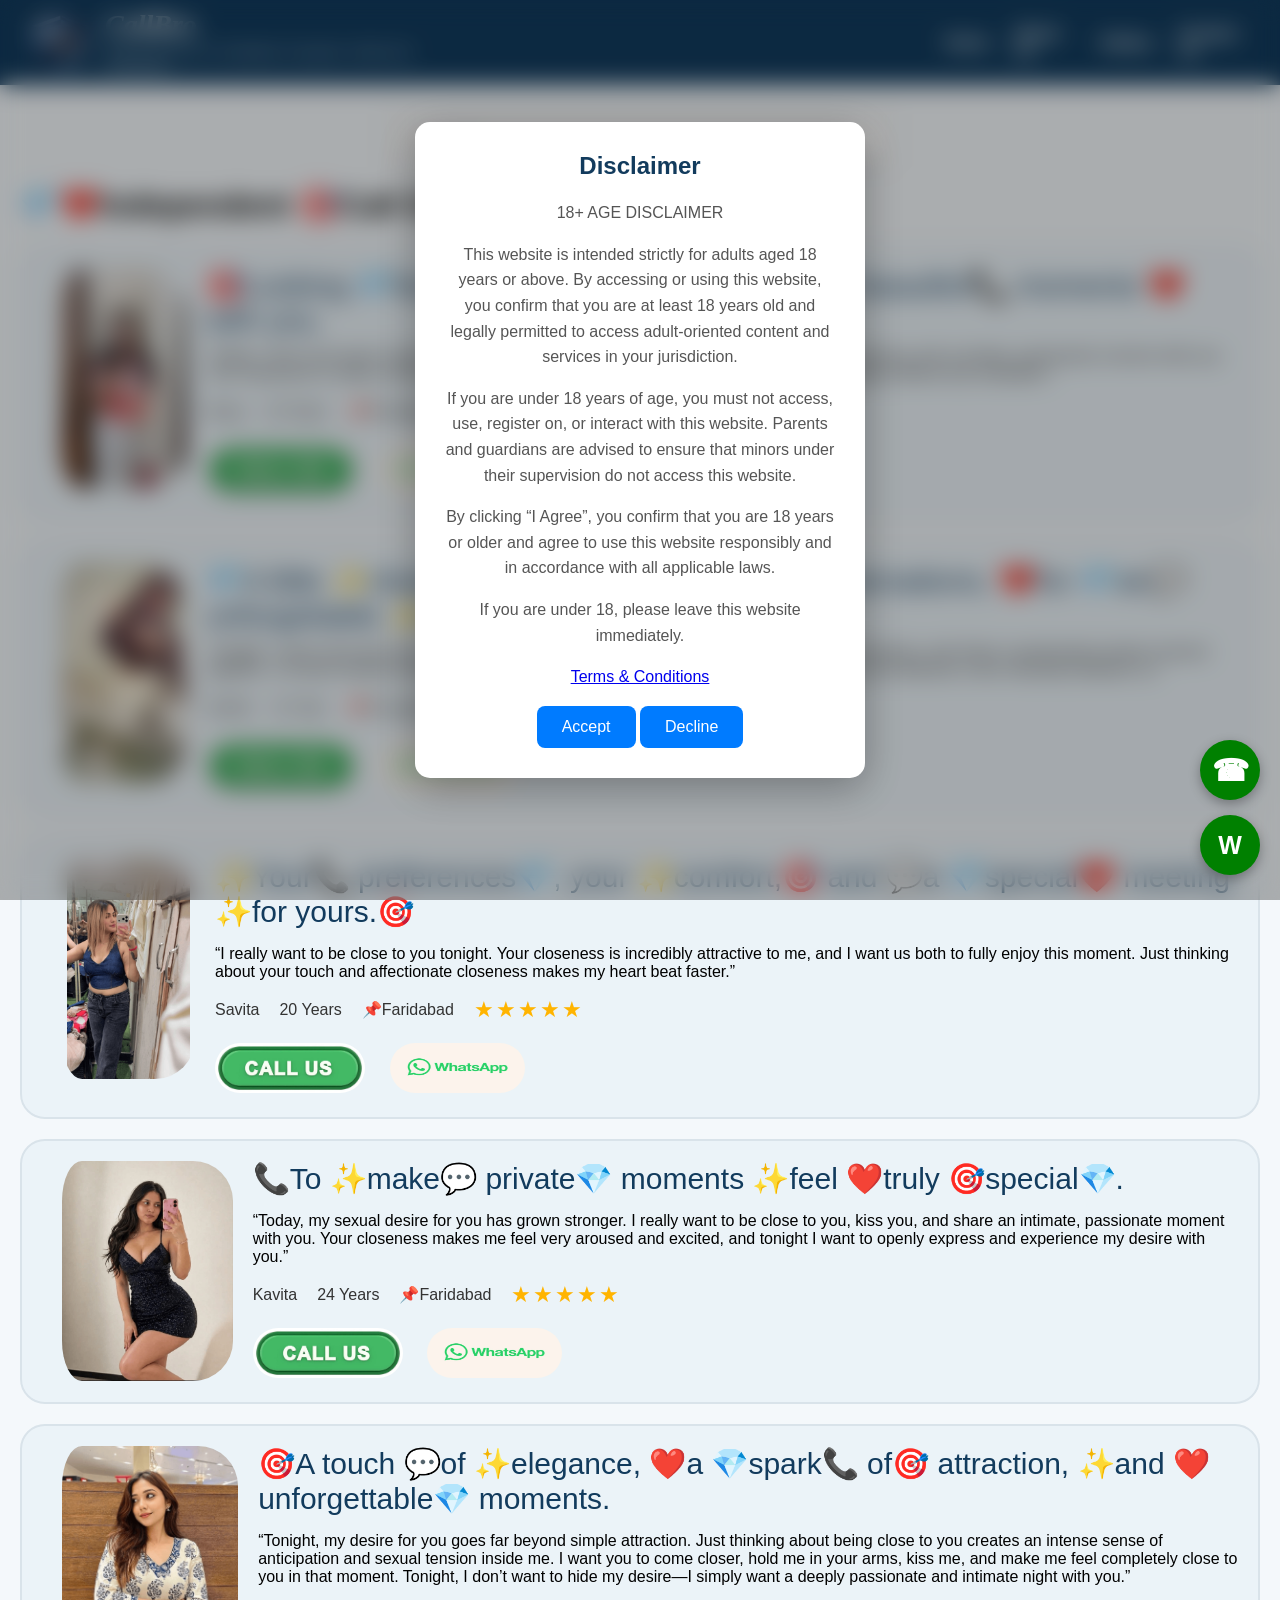
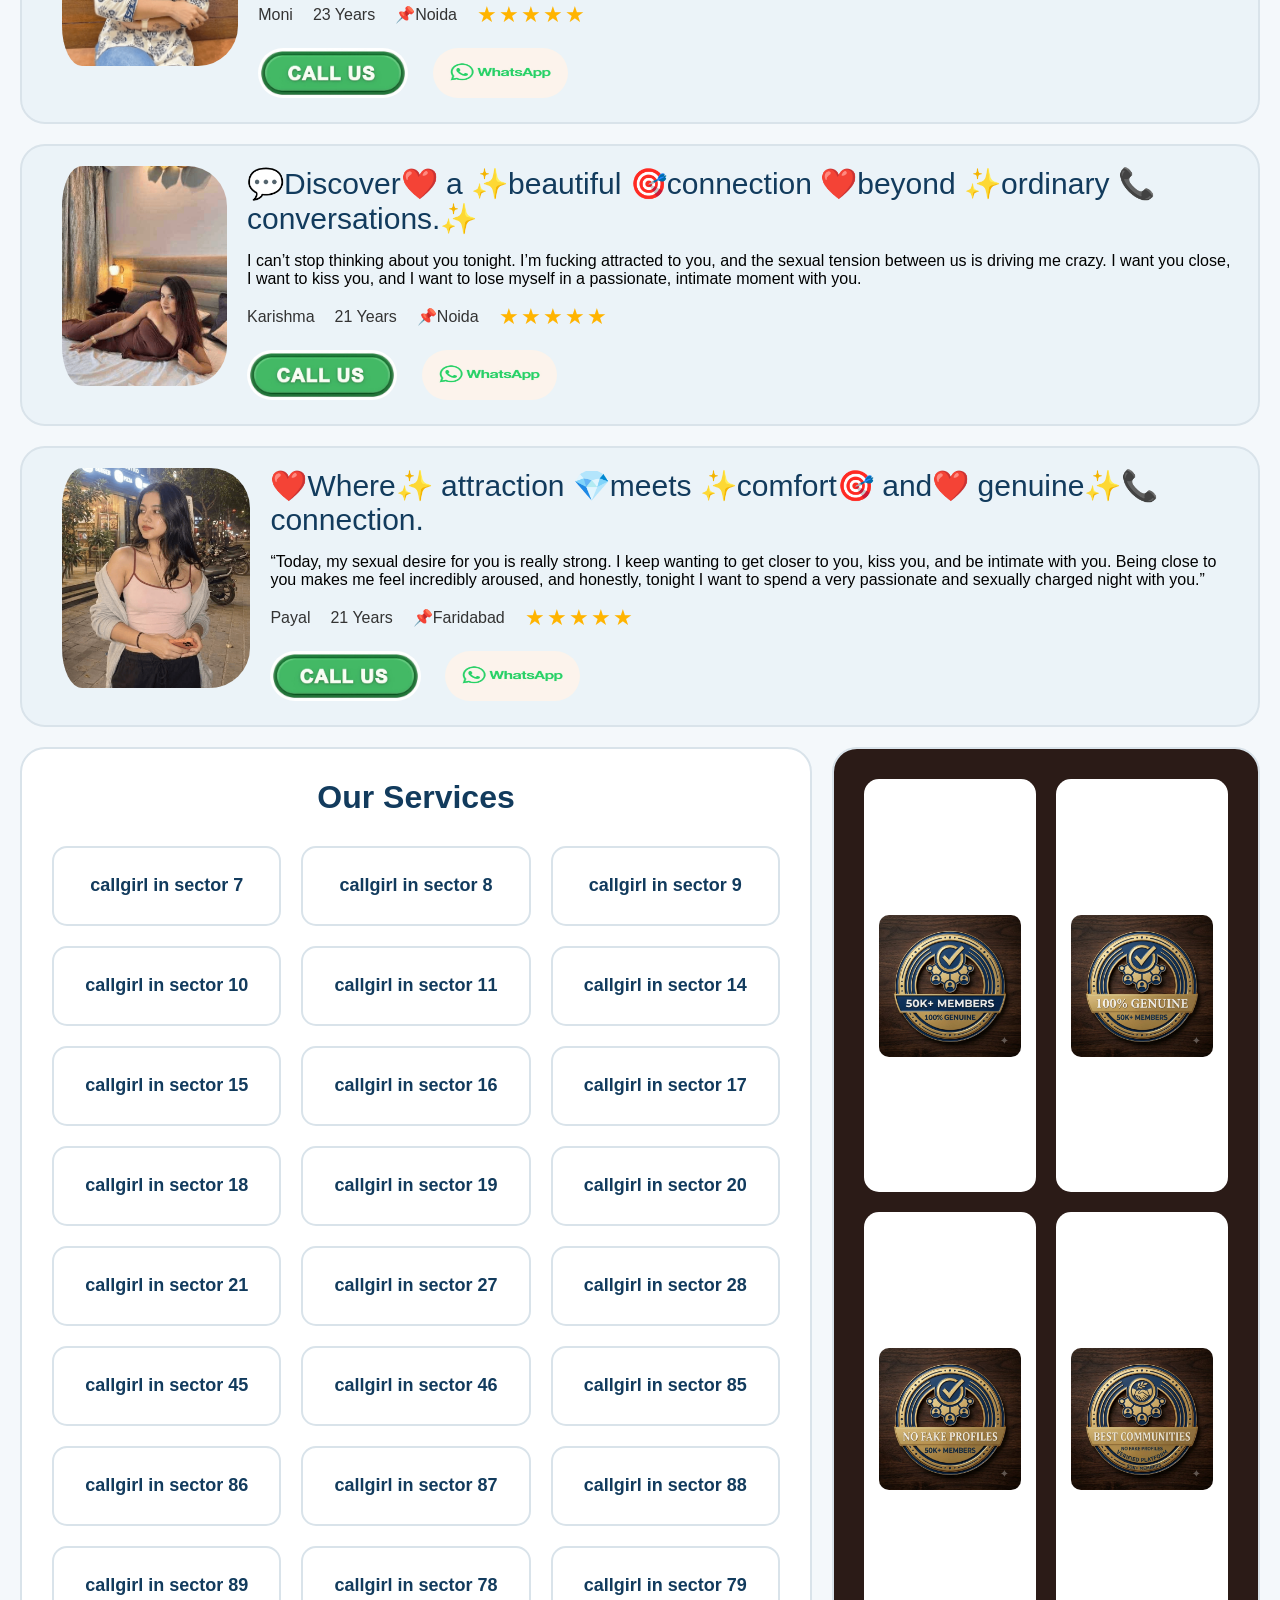
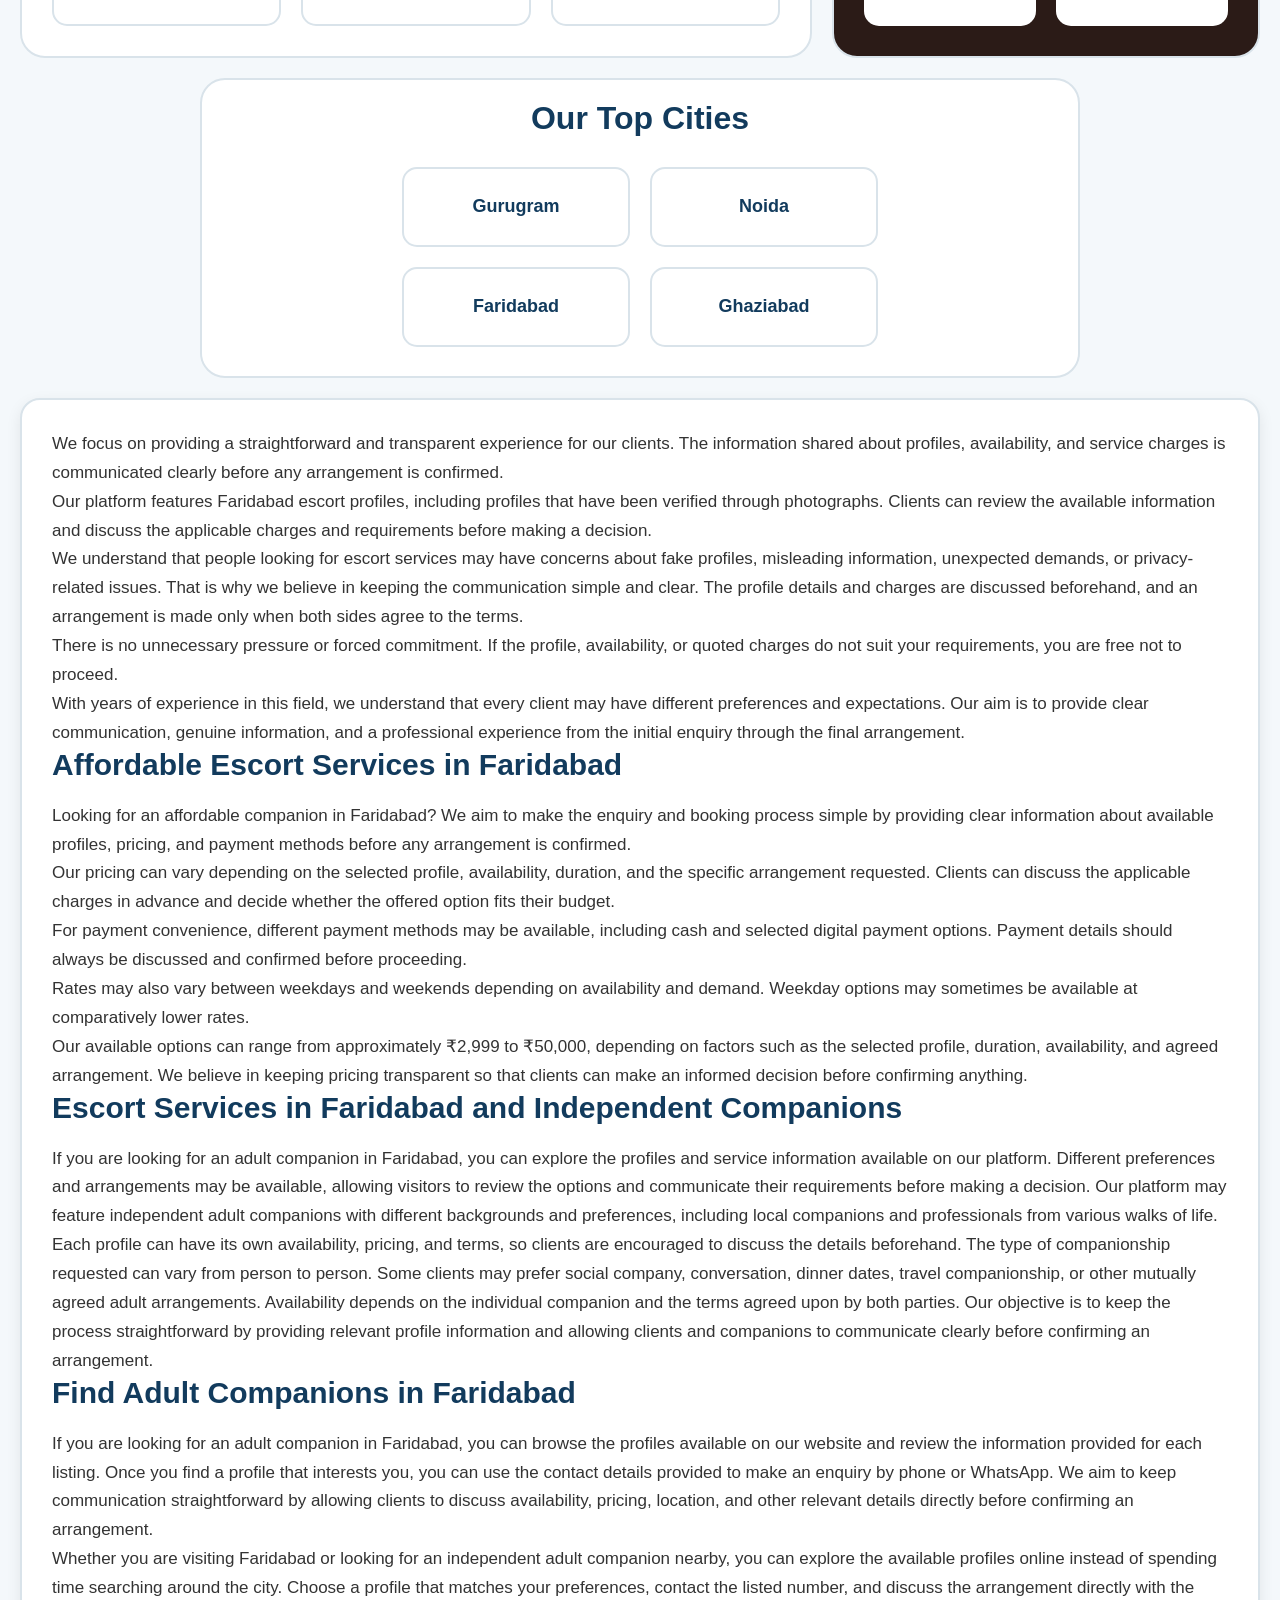
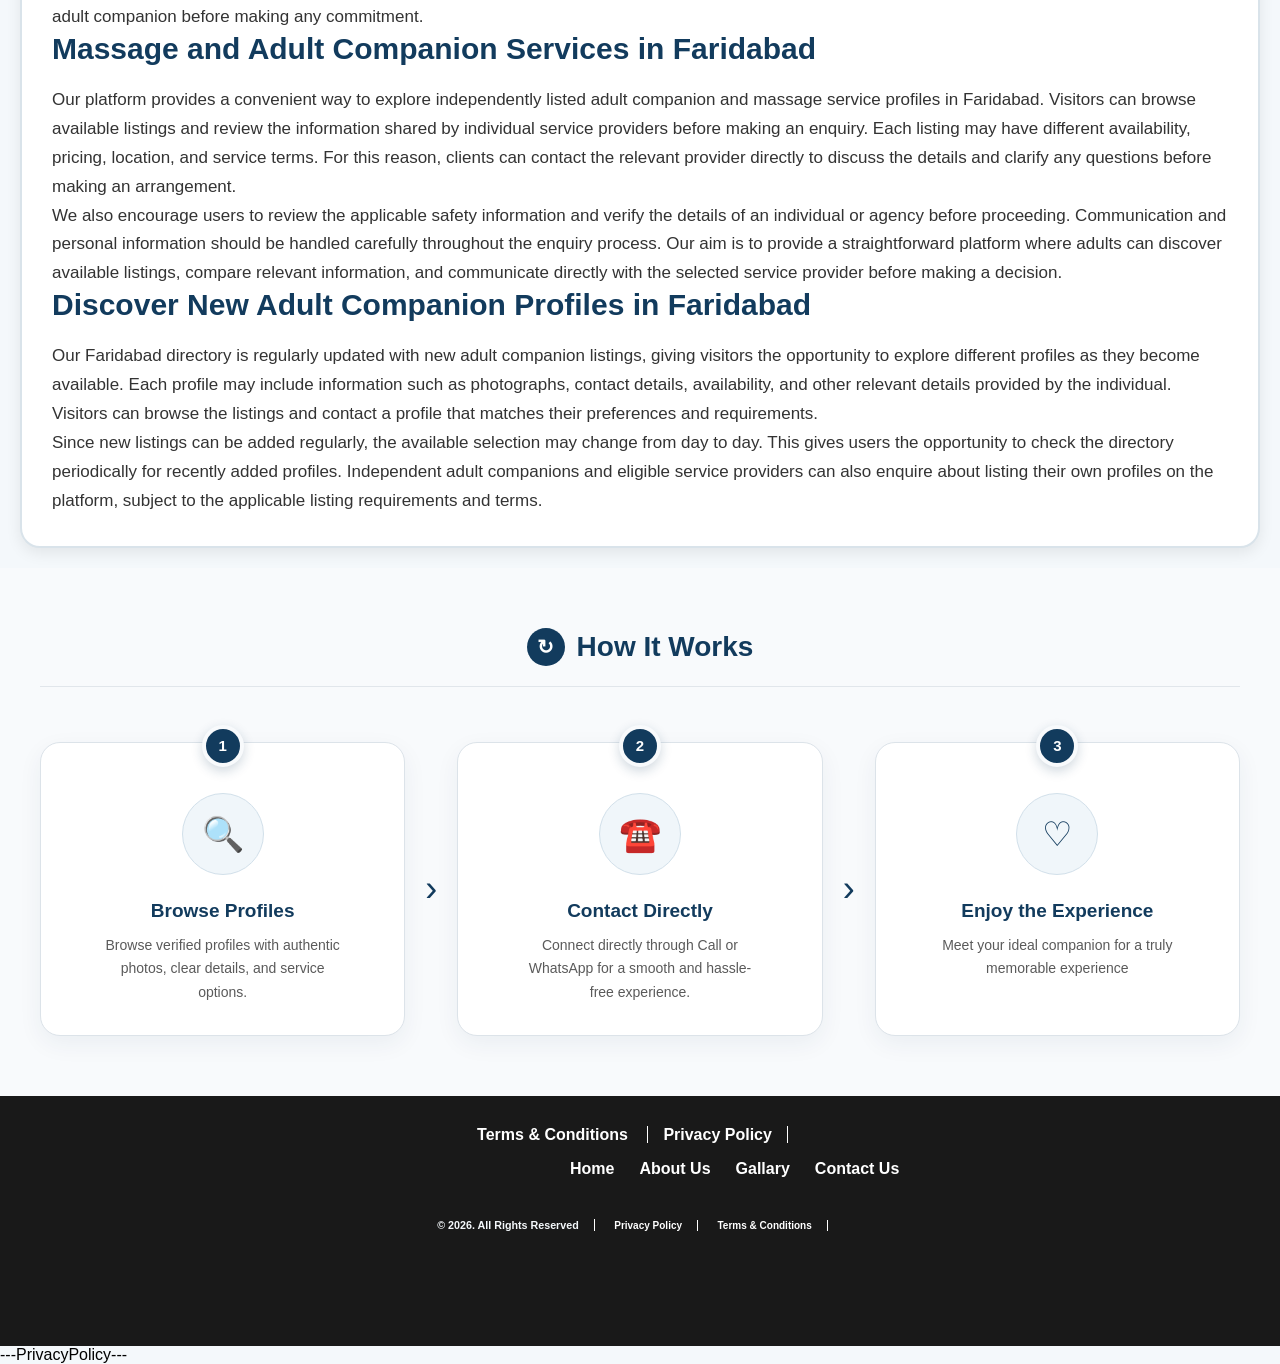
<file: index.html>
<!DOCTYPE html>
<html lang="en">
<head>
    <meta charset="UTF-8">
    <meta name="viewport" content="width=device-width, initial-scale=1.0">

    <meta name="google-site-verification" content="PwHKIdSerBGbFE-HjzPn1LVBcDRkqiI64HQ9ZLFrcsw" />

    <title>callbroescourtservices</title>
<link rel="icon" type="image/png" href="favico.ico">
    <link rel="stylesheet" href="main.css">
    </head>
<body>
    <!--DISCLAIMER-->
    <div id="disclaimerOverlay">
        <div id="disclaimerBox">
            <h2>Disclaimer</h2>
            <p>18+ AGE DISCLAIMER</p>
            <P>This website is intended strictly for adults aged 18 years or above. By accessing or using this website, you confirm that you are at least 18 years old and legally permitted to access adult-oriented content and services in your jurisdiction.</P>
            <P>If you are under 18 years of age, you must not access, use, register on, or interact with this website. Parents and guardians are advised to ensure that minors under their supervision do not access this website.</P>
            <P>By clicking “I Agree”, you confirm that you are 18 years or older and agree to use this website responsibly and in accordance with all applicable laws.</P>
            <P>If you are under 18, please leave this website immediately.</P>
            <p>
                <a
            href="#"
            onclick="openTerms(); return false;"
        >
            Terms & Conditions
        </a>
            </p>
            <div class="buttons">
                <button id="acceptBtn" onclick="acceptDisclaimer()">
                    Accept
                </button>
                <button id="declineBtn" onclick="declineDisclaimer()">
                    Decline
                </button>
            </div>
        </div>
    </div>
                                                  <!--HEADER-->
  <header>

    <div class="logo-section">

        <img src="src/logo.png" alt="LOGO" class="logo">

        <div class="brand-name">
            <h1>CallBro</h1>
            <span>Escourt Services in Faridabad, Gurugram, Noida and Ghaziabad</span>
        </div>

    </div>

    <nav class="menu">
        <a href="index.html">Home</a>
        <a href="About Us.html">About Us</a>
        <a href="Gallary.html">Gallary</a>
        <a href="tel:+919355609397">Contact Us</a>
    </nav>

</header>
                                                  <!--SEARCH-->
    <div id="searchbox">
        <input
            type="search"
            id="searchcontainer"
            placeholder="Search here..."
            list="search-options"
        >
        <datalist id="search-options">
            <option value="Faridabad">
            <option value="Noida">
            <option value="New Delhi">
            <option value="Gurugram">
        </datalist>
    </div>
    <!--HOME-->
    <h1 class="independent">💎❤️Independent 🎯Call Girl 🎯in💬 Faridabad📞</h1>
    <!--HPLC-->
    <div class="hplc-box">
        <img
            id="images"
            src="src\image1.png"
            alt="HPLC"
        >
        <div class="hplc-content">
            <a
                class="hplc-line"
                href="https://wa.me/919355609397?text=Hi%20Do%20you%20have%20escourt%20services%20availabel%20?"
            >
                🎯Looking 💎forward 💬to 💎spending some🎯 beautiful📞 moments ❤️with you.
            </a>
            <p>
                “Today, I don’t just want to talk with you; I feel like getting much closer to you. I want sexual intimacy and a private, passionate moment with you. Your closeness is really exciting me, and I want us both to openly express and enjoy our feelings without any hesitation.”
            </p>
            <div class="equipment-rating">
    <span class="equipment-name">Divya</span>
    <span class="equipment-duration">22 Years</span>
    <span class="location">📌Faridabad</span>
    <span class="equipment-stars">★★★★★</span>
</div>
            <div>
                <a
                    class="contact-box"
                    href="tel:+919355609397"
                >
                    <img src="src/images (4).jpg" alt="Contact Us">
                </a>
               <a
                    class="whatsapp-box"
                   href="https://wa.me/919355609397?text=Hi%20Do%20you%20have%20escourt%20services%20availabel%20?"
                >
                    <img src="src/images (3).jpg" alt="WhatsApp">
                </a>
            </div>
        </div>
    </div>
    <div class="lcms-box">
        <img
            id="images"
            src="src\image2.png"
            alt="LCMS"
        >
    <div class="lcms-content">
            <a
                class="lcms-line"
                href="https://wa.me/919355609397?text=Hi%20Do%20you%20have%20escourt%20services%20availabel%20?"
            >
                💎A little ✨closeness and 🎯meaningful ✨conversations, ❤️for 💎an💬 unforgettable ✨evening.📞
            </a>
            <p>
                “Tonight, I want more than just a conversation. I want to be close to you, feel that intimate connection, and share a passionate private moment together. I’ve been feeling strongly attracted to you, and right now I just want to let that desire and affection come naturally between us.”
            </p>
            <div class="equipment-rating">
    <span class="equipment-name">Surbhi</span>
    <span class="equipment-duration">21 Year</span>
    <span class="location">📌Gurugram</span>
    <span class="equipment-stars">★★★★★</span>
</div>
        
            <div>
                <a
                    class="contact-box"
                    href="tel:+919355609397"
                >
                    <img src="src/images (4).jpg" alt="Contact Us">
                </a>
                <a
                    class="whatsapp-box"
                   href="https://wa.me/919355609397?text=Hi%20Do%20you%20have%20escourt%20services%20availabel%20?"
                >
                    <img src="src/images (3).jpg" alt="WhatsApp">
                </a>
            </div>
        </div>
    </div>
    <div class="gcms-box">
        <img
            id="images"
            src="src\image3.png"
            alt="GCMS"
        >
    <div class="gcms-content">
            <a
                class="gcms-line"
                href="https://wa.me/919355609397?text=Hi%20Do%20you%20have%20escourt%20services%20availabel%20?"
            >
                ✨Your📞 preferences💎, your ✨comfort,🎯 and 💬a 💎special❤️ meeting ✨for yours.🎯
            </a>
            <p>
                “I really want to be close to you tonight. Your closeness is incredibly attractive to me, and I want us both to fully enjoy this moment. Just thinking about your touch and affectionate closeness makes my heart beat faster.”
            </p>
            <div class="equipment-rating">
    <span class="equipment-name">Savita</span>
    <span class="equipment-duration">20 Years</span>
    <span class="location">📌Faridabad</span>
    <span class="equipment-stars">★★★★★</span>
</div>
            <div>
                <a
                    class="contact-box"
                    href="tel:+919355609397"
                >
                    <img src="src/images (4).jpg" alt="Contact Us">
                </a>
                <a
                    class="whatsapp-box"
                    href="https://wa.me/919355609397?text=Hi%20Do%20you%20have%20escourt%20services%20availabel%20?"
                >
                    <img src="src/images (3).jpg" alt="WhatsApp">
                </a>
            </div>
        </div>
    </div>
    <div class="polarimeter-box">
        <img
            id="images"
            src="src\image4.png"
            alt="POLARIMETER"
        >
    <div class="polarimeter-content">
            <a
                class="polarimeter-line"
                href="https://wa.me/919355609397?text=Hi%20Do%20you%20have%20escourt%20services%20availabel%20?"
            >
                📞To ✨make💬 private💎 moments ✨feel ❤️truly 🎯special💎.
            </a>
            <p>
                “Today, my sexual desire for you has grown stronger. I really want to be close to you, kiss you, and share an intimate, passionate moment with you. Your closeness makes me feel very aroused and excited, and tonight I want to openly express and experience my desire with you.”
            </p>
            <div class="equipment-rating">
    <span class="equipment-name">Kavita</span>
    <span class="equipment-duration">24 Years</span>
    <span class="location">📌Faridabad</span>
    <span class="equipment-stars">★★★★★</span>
</div>
            <div>
                <a
                    class="contact-box"
                    href="tel:+919355609397"
                >
                    <img src="src/images (4).jpg" alt="Contact Us">
                </a>
                <a
                    class="whatsapp-box"
                   href="https://wa.me/919355609397?text=Hi%20Do%20you%20have%20escourt%20services%20availabel%20?"
                >
                    <img src="src/images (3).jpg" alt="WhatsApp">
                </a>
            </div>
        </div>
    </div>
    <div class="uv-box">
        <img
            id="images"
            src="src\image5.png"
            alt="GCMS"
        >
    <div class="uv-content">
            <a
                class="uv-line"
                href="https://wa.me/919355609397?text=Hi%20Do%20you%20have%20escourt%20services%20availabel%20?"
            >
                🎯A touch 💬of ✨elegance, ❤️a 💎spark📞 of🎯 attraction, ✨and ❤️unforgettable💎 moments.
            </a>
            <p>
                “Tonight, my desire for you goes far beyond simple attraction. Just thinking about being close to you creates an intense sense of anticipation and sexual tension inside me. I want you to come closer, hold me in your arms, kiss me, and make me feel completely close to you in that moment. Tonight, I don’t want to hide my desire—I simply want a deeply passionate and intimate night with you.”
            </p>
            <div class="equipment-rating">
    <span class="equipment-name">Moni</span>
    <span class="equipment-duration">23 Years</span>
    <span class="location">📌Noida</span>
    <span class="equipment-stars">★★★★★</span>
</div>
            <div>
                <a
                    class="contact-box"
                    href="tel:+919355609397"
                >
                    <img src="src/images (4).jpg" alt="Contact Us">
                </a>
                <a
                    class="whatsapp-box"
                   href="https://wa.me/919355609397?text=Hi%20Do%20you%20have%20escourt%20services%20availabel%20?"
                >
                    <img src="src/images (3).jpg" alt="WhatsApp">
                </a>
            </div>
        </div>
    </div>
     <div class="ftir-box">
        <img
            id="images"
            src="src\image6.png"
            alt="GCMS"
        >
    <div class="ftir-content">
            <a
                class="uv-line"
                href="https://wa.me/919355609397?text=Hi%20Do%20you%20have%20escourt%20services%20availabel%20?"
            >
                💬Discover❤️ a ✨beautiful 🎯connection ❤️beyond ✨ordinary 📞conversations.✨
            </a>
            <p>
                I can’t stop thinking about you tonight. I’m fucking attracted to you, and the sexual tension between us is driving me crazy. I want you close, I want to kiss you, and I want to lose myself in a passionate, intimate moment with you.
            </p>
            <div class="equipment-rating">
    <span class="equipment-name">Karishma</span>
    <span class="equipment-duration">21 Years</span>
    <span class="location">📌Noida</span>
    <span class="equipment-stars">★★★★★</span>
</div>
            <div>
                <a
                    class="contact-box"
                    href="tel:+919355609397"
                >
                    <img src="src/images (4).jpg" alt="Contact Us">
                </a>
                <a
                    class="whatsapp-box"
                   href="https://wa.me/919355609397?text=Hi%20Do%20you%20have%20escourt%20services%20availabel%20?"
                >
                    <img src="src/images (3).jpg" alt="WhatsApp">
                </a>
            </div>
        </div>
    </div>
     <div class="ph-box">
        <img
            id="images"
            src="src\image7.png"
            alt="GCMS"
        >
    <div class="ph-content">
            <a
                class="ph-line"
                href="https://wa.me/919355609397?text=Hi%20Do%20you%20have%20escourt%20services%20availabel%20?"
            >
                ❤️Where✨ attraction 💎meets ✨comfort🎯 and❤️ genuine✨📞 connection.
            </a>
            <p>
                “Today, my sexual desire for you is really strong. I keep wanting to get closer to you, kiss you, and be intimate with you. Being close to you makes me feel incredibly aroused, and honestly, tonight I want to spend a very passionate and sexually charged night with you.”
            </p>
            <div class="equipment-rating">
    <span class="equipment-name">Payal</span>
    <span class="equipment-duration">21 Years</span>
    <span class="location">📌Faridabad</span>
    <span class="equipment-stars">★★★★★</span>
</div>
            <div>
                <a
                    class="contact-box"
                    href="tel:+919355609397"
                >
                    <img src="src/images (4).jpg" alt="Contact Us">
                </a>
                <a
                    class="whatsapp-box"
                   href="https://wa.me/919355609397?text=Hi%20Do%20you%20have%20escourt%20services%20availabel%20?"
                >
                    <img src="src/images (3).jpg" alt="WhatsApp">
                </a>
            </div>
        </div>
    </div>
    <div class="servicesrow">

    <!-- OUR SERVICES -->
    <div class="ourservices">

        <h2>Our Services</h2>

        <div>
            <a class="cg1" href="tel:+919355609397">callgirl in sector 7</a>
        </div>

        <div>
            <a class="cg2" href="tel:+919355609397">callgirl in sector 8</a>
        </div>

        <div>
            <a class="cg2" href="tel:+919355609397">callgirl in sector 9</a>
        </div>

        <div>
            <a class="cg4" href="tel:+919355609397">callgirl in sector 10</a>
        </div>

        <div>
            <a class="cg5" href="tel:+919355609397">callgirl in sector 11</a>
        </div>

        <div>
            <a class="cg6" href="tel:+919355609397">callgirl in sector 14</a>
        </div>

        <div>
            <a class="cg7" href="tel:+919355609397">callgirl in sector 15</a>
        </div>

        <div>
            <a class="cg8" href="tel:+919355609397">callgirl in sector 16</a>
        </div>

        <div>
            <a class="cg9" href="tel:+919355609397">callgirl in sector 17</a>
        </div>

        <div>
            <a class="cg10" href="tel:+919355609397">callgirl in sector 18</a>
        </div>

        <div>
            <a class="cg11" href="tel:+919355609397">callgirl in sector 19</a>
        </div>

        <div>
            <a class="cg12" href="tel:+919355609397">callgirl in sector 20</a>
        </div>

        <div>
            <a class="cg13" href="tel:+919355609397">callgirl in sector 21</a>
        </div>

        <div>
            <a class="cg14" href="tel:+919355609397">callgirl in sector 27</a>
        </div>

        <div>
            <a class="cg15" href="tel:+919355609397">callgirl in sector 28</a>
        </div>
        <div>
            <a class="cg16" href="tel:+919355609397">callgirl in sector 45</a>
        </div>
        <div>
            <a class="cg17" href="tel:+919355609397">callgirl in sector 46</a>
        </div>
        <div>
            <a class="cg18" href="tel:+919355609397">callgirl in sector 85</a>
        </div>
        <div>
            <a class="cg19" href="tel:+919355609397">callgirl in sector 86</a>
        </div>
        <div>
            <a class="cg20" href="tel:+919355609397">callgirl in sector 87</a>
        </div>
        <div>
            <a class="cg21" href="tel:+919355609397">callgirl in sector 88</a>
        </div>
        <div>
            <a class="cg22" href="tel:+919355609397">callgirl in sector 89</a>
        </div>
        <div>
            <a class="cg23" href="tel:+919355609397">callgirl in sector 78</a>
        </div>
        <div>
            <a class="cg24" href="tel:+919355609397">callgirl in sector 79</a>
        </div>

    </div>


    <!-- GENUINE -->
    <div class="genuine">

        <div>
            <img src="src/WhatsApp Image 2026-10-05 at 23.53.25.png"
                 alt="50k+ members">
        </div>

        <div>
            <img src="src/WhatsApp Image 2026-10-05 at 23.54.44.png"
                 alt="100% Genuine">
        </div>

        <div>
            <img src="src/WhatsApp Image 2026-10-05 at 23.55.39.png"
                 alt="No Fake Profiles">
        </div>

        <div>
            <img src="src/WhatsApp Image 2026-10-05 at 23.56.32.png"
                 alt="Best Communities">
        </div>

    </div>

</div>
<div class="topcities">
    <h2>Our Top Cities</h2>
    <a class="cg51" href="tel:+919355609397">Gurugram</a>
    <a class="cg52" href="tel:+919355609397">Noida</a>
    <a class="cg53" href="tel:+919355609397">Faridabad</a>
    <a class="cg54" href="tel:+919355609397">Ghaziabad</a>
</div>
<div class="what-hplc">
    <p>We focus on providing a straightforward and transparent experience for our clients. The information shared about profiles, availability, and service charges is communicated clearly before any arrangement is confirmed.</p>
    <p>Our platform features Faridabad escort profiles, including profiles that have been verified through photographs. Clients can review the available information and discuss the applicable charges and requirements before making a decision.</p>
    <p>We understand that people looking for escort services may have concerns about fake profiles, misleading information, unexpected demands, or privacy-related issues. That is why we believe in keeping the communication simple and clear. The profile details and charges are discussed beforehand, and an arrangement is made only when both sides agree to the terms.</p>
    <p>There is no unnecessary pressure or forced commitment. If the profile, availability, or quoted charges do not suit your requirements, you are free not to proceed.</p>
    <p>With years of experience in this field, we understand that every client may have different preferences and expectations. Our aim is to provide clear communication, genuine information, and a professional experience from the initial enquiry through the final arrangement.</p>
    <h2>Affordable Escort Services in Faridabad</h2>
    <p>Looking for an affordable companion in Faridabad? We aim to make the enquiry and booking process simple by providing clear information about available profiles, pricing, and payment methods before any arrangement is confirmed.</p>
    <p>Our pricing can vary depending on the selected profile, availability, duration, and the specific arrangement requested. Clients can discuss the applicable charges in advance and decide whether the offered option fits their budget.</p>
    <p>For payment convenience, different payment methods may be available, including cash and selected digital payment options. Payment details should always be discussed and confirmed before proceeding.</p>
    <p>Rates may also vary between weekdays and weekends depending on availability and demand. Weekday options may sometimes be available at comparatively lower rates.</p>
    <p>Our available options can range from approximately ₹2,999 to ₹50,000, depending on factors such as the selected profile, duration, availability, and agreed arrangement. We believe in keeping pricing transparent so that clients can make an informed decision before confirming anything.</p>
    <h2>Escort Services in Faridabad and Independent Companions</h2>
    <p>If you are looking for an adult companion in Faridabad, you can explore the profiles and service information available on our platform. Different preferences and arrangements may be available, allowing visitors to review the options and communicate their requirements before making a decision.

Our platform may feature independent adult companions with different backgrounds and preferences, including local companions and professionals from various walks of life. Each profile can have its own availability, pricing, and terms, so clients are encouraged to discuss the details beforehand.

The type of companionship requested can vary from person to person. Some clients may prefer social company, conversation, dinner dates, travel companionship, or other mutually agreed adult arrangements. Availability depends on the individual companion and the terms agreed upon by both parties.

Our objective is to keep the process straightforward by providing relevant profile information and allowing clients and companions to communicate clearly before confirming an arrangement.</p>
<h2>Find Adult Companions in Faridabad</h2>
<p>If you are looking for an adult companion in Faridabad, you can browse the profiles available on our website and review the information provided for each listing. Once you find a profile that interests you, you can use the contact details provided to make an enquiry by phone or WhatsApp.

We aim to keep communication straightforward by allowing clients to discuss availability, pricing, location, and other relevant details directly before confirming an arrangement.
</p>
<p>Whether you are visiting Faridabad or looking for an independent adult companion nearby, you can explore the available profiles online instead of spending time searching around the city.

Choose a profile that matches your preferences, contact the listed number, and discuss the arrangement directly with the adult companion before making any commitment.</p>
<h2>Massage and Adult Companion Services in Faridabad</h2>
<p>Our platform provides a convenient way to explore independently listed adult companion and massage service profiles in Faridabad. Visitors can browse available listings and review the information shared by individual service providers before making an enquiry.

Each listing may have different availability, pricing, location, and service terms. For this reason, clients can contact the relevant provider directly to discuss the details and clarify any questions before making an arrangement.</p>
<p>We also encourage users to review the applicable safety information and verify the details of an individual or agency before proceeding. Communication and personal information should be handled carefully throughout the enquiry process.

Our aim is to provide a straightforward platform where adults can discover available listings, compare relevant information, and communicate directly with the selected service provider before making a decision.</p>
<h2>Discover New Adult Companion Profiles in Faridabad</h2>
<p>Our Faridabad directory is regularly updated with new adult companion listings, giving visitors the opportunity to explore different profiles as they become available.

Each profile may include information such as photographs, contact details, availability, and other relevant details provided by the individual. Visitors can browse the listings and contact a profile that matches their preferences and requirements.</p>
<p>Since new listings can be added regularly, the available selection may change from day to day. This gives users the opportunity to check the directory periodically for recently added profiles.

Independent adult companions and eligible service providers can also enquire about listing their own profiles on the platform, subject to the applicable listing requirements and terms.</p>
</div>
<section class="how-it-works">

    <div class="section-title">
        <span class="title-icon">↻</span>
        <h2>How It Works</h2>
    </div>

    <div class="steps-container">

        <!-- Step 1 -->
        <div class="step-card">
            <div class="step-number">1</div>

            <div class="step-icon">
                🔍
            </div>

            <h3>Browse Profiles</h3>

            <p>
                Browse verified profiles with authentic photos, clear details, and service options.
            </p>
        </div>

        <!-- Arrow -->
        <div class="step-arrow">›</div>

        <!-- Step 2 -->
        <div class="step-card">
            <div class="step-number">2</div>

            <div class="step-icon">
                ☎️
            </div>

            <h3>Contact Directly</h3>

            <p>
                Connect directly through Call or WhatsApp for a smooth and hassle-free experience.
            </p>
        </div>

        <!-- Arrow -->
        <div class="step-arrow">›</div>

        <!-- Step 3 -->
        <div class="step-card">
            <div class="step-number">3</div>

            <div class="step-icon">
                ♡
            </div>

            <h3>Enjoy the Experience</h3>

            <p>
                Meet your ideal companion for a truly memorable experience
            </p>
        </div>

    </div>

</section>
                                                   <!--FOOTER-->
    <footer>
        <a class="terms-link"
            href="#"
            onclick="openTerms(); return false;"
        >
            Terms & Conditions 
        </a>
        <a class="Privacy"
            href="index.html">Privacy Policy</a>
        <menu class="menu">
        <a href="index.html">Home</a>
        <a href="About Us.html">About Us</a>
        <a href="Gallary.html">Gallary</a>
        <a href="tel:+919355609397">Contact Us</a>
    </menu>
    <h6 class="allrights">© 2026. All Rights Reserved </h6>
    <a class="Privacy1" 
           href="home.html">Privacy Policy</a>
</a> 
    <a class="terms-link1"
   href="#"
   onclick="openTerms(); return false;">
    Terms & Conditions
</a> 
    </footer>
    <!-- Floating Contact Buttons -->

<div class="floating-contact">

    <a href="tel:+919355609397" class="call-button" title="Call Us">
        ☎
    </a>

    <a href="https://wa.me/919355609397?text=Hi%20Do%20you%20have%20escourt%20services%20availabel%20?"
       target="_blank"
       class="whatsapp-button"
       title="WhatsApp">
        W
    </a>

</div>
    <!--TERMS POPUP-->
    <div id="termsOverlay">
        <div id="termsBox">
            <!-- Close Button -->
            <button
                type="button"
                class="closeBtn"
                onclick="closeTerms()"
            >
                &times;
            </button>
            <h2>Terms & Conditions</h2>
            <div class="termsContent">
                <p>Last Updated: [07-10-2026]</p>
                <h3>1. Acceptance of Terms</h3>
                <p>
                    By accessing, browsing, creating an account on, submitting content to, or otherwise using this website or platform (the "Platform"), you acknowledge that you have read and understood these Terms and agree to comply with them.
                </p>
                <p>If you do not accept these Terms, you must discontinue use of the Platform.</p>
                <p>These Terms may be revised periodically. Your continued use of the Platform after revised Terms are published will constitute acceptance of those changes.</p>
               
                <h3>2. Eligibility and 18+ requirement</h3>
                <p>
                    The Platform is intended only for 
                </p>
                <p>You must be at least 18 years old, or the applicable age of majority in the jurisdiction from which you access the Platform, whichever requirement is legally applicable.
                </p>
                <p>You must not access or use the Platform if adult-oriented content, advertising, or related activities are prohibited by the laws applicable to you.</p>
                <p>The Platform may display an age-confirmation notice requiring users to declare that they are adults before continuing. Any such declaration is made by the user and does not necessarily constitute independent government-issued age verification.
                </p>
                <p>By accessing the Platform, you represent that you satisfy the applicable legal age requirement and have the legal capacity to accept these Terms.
                </p>

                <h3>3. Nature of the Platform</h3>
                <p>
                    The Platform operates as an online classified-advertising and listing service that allows independent users or third parties to publish and view advertisements. 
                </p>
                <p>The Platform does not itself provide, arrange, broker, employ, supervise, or directly perform the services described in individual advertisements.</p>
                <p>The Platform is not a party to any agreement, communication, meeting, transaction, or other arrangement made between users.</p>
                <p>Information appearing in individual listings may be submitted by independent users. The Platform does not automatically treat such information as verified, endorsed, or guaranteed.</p>
                <p>Users are responsible for conducting their own checks before relying on information contained in a listing.</p>

                <h3>4. User Accounts</h3>
                <p>
                    Certain functions may require registration.
                </p>
                <p>When creating an account, you agree to:</p>
                <ul>
                    <li>Provide information that is accurate to the best of your knowledge;</li>
                    <li>Keep account information reasonably up to date;</li>
                    <li>Protect your login credentials;</li>
                    <li>Not share your account in a manner that violates these Terms;</li>
                    <li>Notify the Platform if you suspect unauthorized access; and</li>
                    <li>Use only your own identity and information.</li>
                </ul>
                <p>You are responsible for activity carried out through your account unless applicable law provides otherwise.</p>
                <p>Impersonating another individual or using another person's identity, photographs, contact information, or personal details without proper authorization is prohibited.</p>
                
                <h3>5. Advertisement Requirements</h3>
                <p>
                    Users are responsible for ensuring that advertisements submitted to the Platform are lawful, truthful, and suitable for publication.
                </p>
                <p>Advertisements must not contain misleading information or material that violates applicable law.</p>
                <p>The Platform may establish different requirements for free and paid listings, including differences relating to:</p>
                <ul>
                    <li>Photographs;</li>
                    <li>Contact information;</li>
                    <li>Advertisement visibility;</li>
                    <li>Placement;</li>
                    <li>Duration;</li>
                    <li>Promotional features; and</li>
                    <li>Account functionality.</li>
                </ul>
                <p>Advertisement titles and descriptions should be clear, meaningful, and relevant to the listing.</p>
                <p>Duplicate, misleading, automatically generated, or deliberately deceptive advertisements may be rejected or removed.</p>
                <p>Users must have the necessary rights and permissions to publish all text, photographs, videos, names, contact details, and other material included in their advertisements.</p>

                <h3>6. Prohibited Content and Conduct</h3>
                <p>Users must not upload, publish, promote, transmit, or link to material that:
               </p>
               <ul>
                <li>Involves or depicts a person under 18 years of age;</li>
                <li>Sexualizes, exploits, or endangers minors;</li>
                <li>Promotes human trafficking or exploitation;</li>
                <li>Involves coercion, force, threats, deception, or non-consensual activity;</li>
                <li>Contains or promotes abusive or threatening conduct;</li>
                <li>Contains discriminatory or hateful material prohibited by applicable law;</li>
                <li>Uses another person's photographs or identity without appropriate authorization;</li>
                <li>Contains fraudulent, deceptive, or materially misleading information;</li>
                <li>Infringes copyright, trademark, privacy, publicity, or other intellectual-property rights;</li>
                <li>Promotes unlawful drugs, weapons, financial crimes, or other prohibited activities;</li>
                <li>Facilitates illegal transactions or unlawful services;</li>
                <li>Contains malicious software, harmful code, or attempts to compromise the Platform;</li>
                <li>Violates any applicable law or regulatory requirement; or</li>
                <li>Otherwise creates a significant risk of harm to users or third parties.</li>
               </ul>
               <p>The Platform may remove, restrict, or disable access to content that it reasonably believes violates these Terms or applicable law.</p>

<h3>7. Reporting and Content Moderation</h3>
<p>Users may report advertisements or other material that they believe violates these Terms or applicable law.</p>
<p>Reports may be reviewed by the Platform's administrators or moderation systems.</p>
<p>Depending on the circumstances, the Platform may:</p>
<ul>
    <li>Temporarily hide reported material;</li>
    <li>Remove an advertisement;</li>
    <li>Request additional information;</li>
    <li>Restrict account functionality;</li>
    <li>Suspend an account;</li>
    <li>Terminate an account; or</li>
    <li>Refer serious or potentially unlawful matters to appropriate authorities where legally appropriate.</li>
</ul>
<p>A report does not automatically establish that the reported material violates the law or these Terms.</p>
<p>The Platform may use automated systems and manual review processes to detect spam, duplicate listings, prohibited material, fraudulent activity, or other violations.</p>
<h3>8. Suspension and Termination</h3>
<p>Access to the Platform may be suspended or terminated if a user:</p>
<ul>
    <li>Violates these Terms;</li>
    <li>Submits prohibited content;</li>
    <li>Repeatedly submits misleading or fraudulent advertisements;</li>
    <li>Attempts to circumvent Platform restrictions;</li>
    <li>Uses the Platform for unlawful purposes;</li>
    <li>Interferes with Platform security or operation; or</li>
    <li>Is required to be restricted by applicable law or a lawful authority.</li>
</ul>
<p>During a suspension, certain account functions may be disabled, including publishing, editing, or managing advertisements.</p>
<p>The Platform may remove content associated with a terminated account where permitted or required by applicable law.</p>
<p>Users may also delete their own advertisements where the relevant account functionality is available.</p>

<h3>9. Paid Listings and Promotional Features </h3>
<p>The Platform may offer optional paid advertising or promotional features.</p>
<p>Such features may include enhanced placement, additional visibility, badges, photographs, contact options, highlighted listings, or other promotional benefits.</p>
<p>The exact features, prices, duration, and availability of paid services may be displayed at the time of purchase.</p>
<p>Payment may be processed through an independent payment service provider. Payment credentials may therefore be handled directly by that provider according to its own terms and security practices.</p>
<p>A paid promotional feature does not constitute an endorsement, verification, or guarantee of the advertiser or the advertised service.</p>
<p>Unless otherwise required by applicable law or expressly stated at the time of purchase, promotional purchases may be non-refundable once the promotional service has begun.</p>
<p>The Platform reserves the right to modify available promotional packages, pricing, features, or durations.</p>

<h3>10. User-Submitted Content</h3>

<p>Users retain whatever ownership rights they legally hold in content they submit to the Platform.</p>
<p>By uploading or publishing content, you grant the Platform a non-exclusive, worldwide, royalty-free permission to host, store, reproduce, display, technically modify, format, and distribute that content as reasonably necessary to operate, maintain, improve, and promote the Platform.</p>
<p>You represent that:</p>
<ul>
    <li>You have the necessary rights to submit the content;</li>
    <li>The content does not unlawfully infringe another person's rights;</li>
    <li>Any required permissions or consents have been obtained; and</li>
    <li>Publication of the content does not violate applicable law.</li>
</ul>
<p>The Platform may remove or restrict content that it reasonably believes violates these Terms, infringes rights, or creates a legal or safety concern.</p>

<h3>11. Intellectual Property and Copyright</h3>
<p>The Platform's original design elements, branding, logos, software, graphics, written material, interface elements, and other original materials may be protected by copyright, trademark, or other intellectual-property laws.</p>
<p>Unless expressly permitted, users must not reproduce, modify, distribute, sell, publish, or commercially exploit protected Platform materials.</p>
<p>If you believe that material available on the Platform infringes your copyright or other intellectual-property rights, you may submit a properly supported complaint through the designated copyright-reporting channel.</p>
<p>A copyright complaint should contain enough information to identify:</p>
<ul>
    <li>The protected work;</li>
    <li>The allegedly infringing material;</li>
    <li>The relevant page or listing;</li>
    <li>The complainant's contact information;</li>
    <li>The basis of the complaint; and</li>
    <li>Any other information reasonably necessary to evaluate the claim.</li>
</ul>
<p>False or deliberately misleading infringement complaints may have legal consequences.</p>
<h3>12. Third-Party Services and Links</h3>
<p>The Platform may contain links, contact options, advertisements, or references that lead to third-party websites, applications, messaging services, payment providers, or other external services.  </p>
<p>Such third-party services are not controlled by the Platform.</p>
<p>The Platform does not guarantee the availability, security, accuracy, legality, or reliability of third-party services.</p>
<p>When you leave the Platform or communicate with another user through an external service, you do so at your own discretion and risk and may become subject to that third party's terms and policies.</p>
<h3>13. User Interactions and Transactions</h3>
<p>The Platform does not guarantee the identity, background, intentions, qualifications, legality, availability, or conduct of any advertiser or visitor.</p>
<p>Users are responsible for making their own enquiries and exercising appropriate caution before communicating with, meeting, or entering into an arrangement with another person.</p>
<p>The Platform is not responsible for disputes, losses, injuries, fraud, misconduct, property damage, or other consequences arising from interactions between users, except to the extent liability cannot legally be excluded.</p>
<p>Users should not send money, personal documents, passwords, financial credentials, or other sensitive information to unknown persons without appropriate verification.</p>

<h3>14. Zero-Tolerance Policy for Minors</h3>
<p>The Platform strictly prohibits content involving minors.</p>
<P>No advertisement, photograph, description, communication, or other material may depict, promote, sexualize, exploit, or otherwise involve a person under 18 years of age.</P>
<P>Users must ensure that every person represented in content submitted by them is legally an adult.</P>
<P>If potentially illegal material involving a minor is discovered or reported, the Platform may remove the material, restrict the relevant account, preserve relevant information where legally permitted or required, and notify appropriate authorities.</P>
<h3>15. Compliance With Law</h3>
<p>Users must use the Platform only for lawful purposes.</p>
<P>You are responsible for complying with all laws, regulations, and legal requirements applicable to your use of the Platform and your conduct.</P>
<P>This may include laws relating to online intermediaries, privacy, intellectual property, advertising, consumer protection, cybercrime, trafficking, exploitation, and other applicable matters.</P>
<P>If you access the Platform from outside India, you are also responsible for complying with the laws applicable in your jurisdiction.</P>
<P>Nothing in these Terms authorizes any activity that is prohibited by law.</P>

<h3>16. Disclaimer of Warranties</h3>
<p>The Platform is provided on an "as is" and "as available" basis to the maximum extent permitted by applicable law.</p>
<P>The Platform does not guarantee that:</P>
<UL>
    <li>The website will always be available;</li>
    <li>Listings will always be accurate or current;</li>
    <li>Advertisements will remain online for a particular period;</li>
    <li>The Platform will be free from technical errors;</li>
    <li>Every reported violation will be detected immediately; or</li>
    <li>The Platform will be protected against every possible security threat.</li>
</UL>
<p>Users are responsible for independently evaluating information obtained through the Platform.</p>
<h3>17. Limitation of Liability</h3>
<p>To the maximum extent permitted by applicable law, the Platform and its operators will not be responsible for losses or damages arising from:</p>
<ul>
    <li>Use or inability to use the Platform;</li>
    <li>Information contained in user-generated advertisements;</li>
    <li>Actions or conduct of other users;</li>
    <li>Communications or meetings between users;</li>
    <li>Transactions or arrangements between users;</li>
    <li>Third-party websites or services;</li>
    <li>Technical interruptions or failures;</li>
    <li>Unauthorized access or security incidents; or</li>
    <li>Other events outside the reasonable control of the Platform.</li>
</ul>
<p>Nothing in these Terms excludes or limits liability that cannot legally be excluded or limited.</p>

<h3>18. Indemnification</h3>
<p>To the extent permitted by applicable law, you agree to indemnify and hold harmless the Platform, its operators, service providers, and authorized representatives from claims, losses, liabilities, costs, and reasonable expenses arising from:</p>
<ul>
    <li>Your violation of these Terms;</li>
    <li>Content you submit;</li>
    <li>Your unlawful conduct;</li>
    <li>Your infringement of another person's rights; or</li>
    <li>Your interactions or arrangements with other users.</li>
</ul>
<p>This obligation may continue after your account has been suspended or terminated where the relevant circumstances require it.</p>
<h3>19. Changes to These Terms</h3>
<p>These Terms may be changed, updated, or supplemented from time to time.</p>
<p>An updated version becomes effective when it is published on the Platform unless another effective date is stated.</p>
<p>Users should periodically review the Terms for changes.</p>
<p>Continued use of the Platform after an updated version becomes effective indicates acceptance of the revised Terms to the extent permitted by applicable law.</p>
<h3>20. Governing Law and Jurisdiction</h3>
<p>These Terms shall be interpreted in accordance with the laws applicable to the Platform and the relevant user's use of it.</p>
<p>Where legally applicable, disputes relating to the Platform or these Terms shall be subject to the jurisdiction of the competent courts in India.</p>
<p>Nothing in this section removes any mandatory rights or protections that cannot legally be excluded. </p>
<h3>21. Complaints and Grievances</h3>
<p>If you have a complaint regarding an advertisement, user-generated content, account activity, copyright issue, or possible violation of these Terms, you may contact the Platform through its designated complaint or contact channel.</p>
<p>Please provide sufficient information to identify the relevant issue, such as:</p>
<ul>
    <li>The advertisement or page URL;</li>
    <li>A description of the problem;</li>
    <li>The reason for the complaint; and</li>
    <li>Any supporting information that may assist with review.</li>
</ul>
<p>Complaints involving minors, exploitation, non-consensual material, serious threats, or other potentially unlawful conduct may receive priority handling.</p>
<h3>22. Contact</h3>
<p>For questions, notices, complaints, or other matters relating to these Terms, users may contact the Platform through the official contact details or contact form displayed on the website.</p>
<p>The Platform may request additional information where necessary to properly understand and respond to a request.</p>
            </div>
        </div>
    </div>
    ---PrivacyPolicy---
    <div id="PolicyOverlay">
        <div id="PolicyBox">
            <!-- Close Button -->
            <button
                type="button"
                class="closeBtn1"
                onclick="closeTerms()"
            >
                &times;
            </button>
            <h2>Privacy Poicy</h2>
            <div class="PolicyContent">
                <h3>1. Sidharth</h3>
                <p>
                    By accessing and using this website, you agree to comply
                    with these Terms & Conditions.
                </p>
                <h3>2. Use of Website</h3>
                <p>
                    You agree to use this website only for lawful purposes
                    and in accordance with applicable laws.
                </p>
                <h3>3. Website Content</h3>
                <p>
                    The information provided on this website is for general
                    informational purposes and may be changed without notice.
                </p>
                <h3>4. User Responsibility</h3>
                <p>
                    You are responsible for your use of this website and
                    the information you provide.
                </p>
                <h3>5. Changes to Terms</h3>
                <p>
                    We reserve the right to update these Terms & Conditions
                    whenever necessary.
                </p>
            </div>
        </div>
    </div>
                                                <!--JAVASCRIPT-->
    <script>
                                                 /* Disclaimer */
        function acceptDisclaimer() {
            document.getElementById("disclaimerOverlay").style.display = "none";
            unlockBackgroundScroll();
        }
        function declineDisclaimer() {
            window.history.back();
        }
                                                 /* Terms & Conditions */
        function openTerms() {
            document.getElementById("termsOverlay").style.display = "flex";
        }
        function closeTerms() {

            document.getElementById("termsOverlay").style.display = "none";
        }
        function openPolicy() {
    document.getElementById("PolicyOverlay").style.display = "flex";
}

function closePolicy() {
    document.getElementById("PolicyOverlay").style.display = "none";
}

const disclaimerOverlay = document.getElementById("disclaimerOverlay");

function lockBackgroundScroll() {
    document.body.classList.add("no-scroll");
}

function unlockBackgroundScroll() {
    document.body.classList.remove("no-scroll");
}

// Disclaimer khula ho to background scroll band
if (disclaimerOverlay && disclaimerOverlay.style.display !== "none") {
    lockBackgroundScroll();
}
    </script>
</body>
</html>
</file>
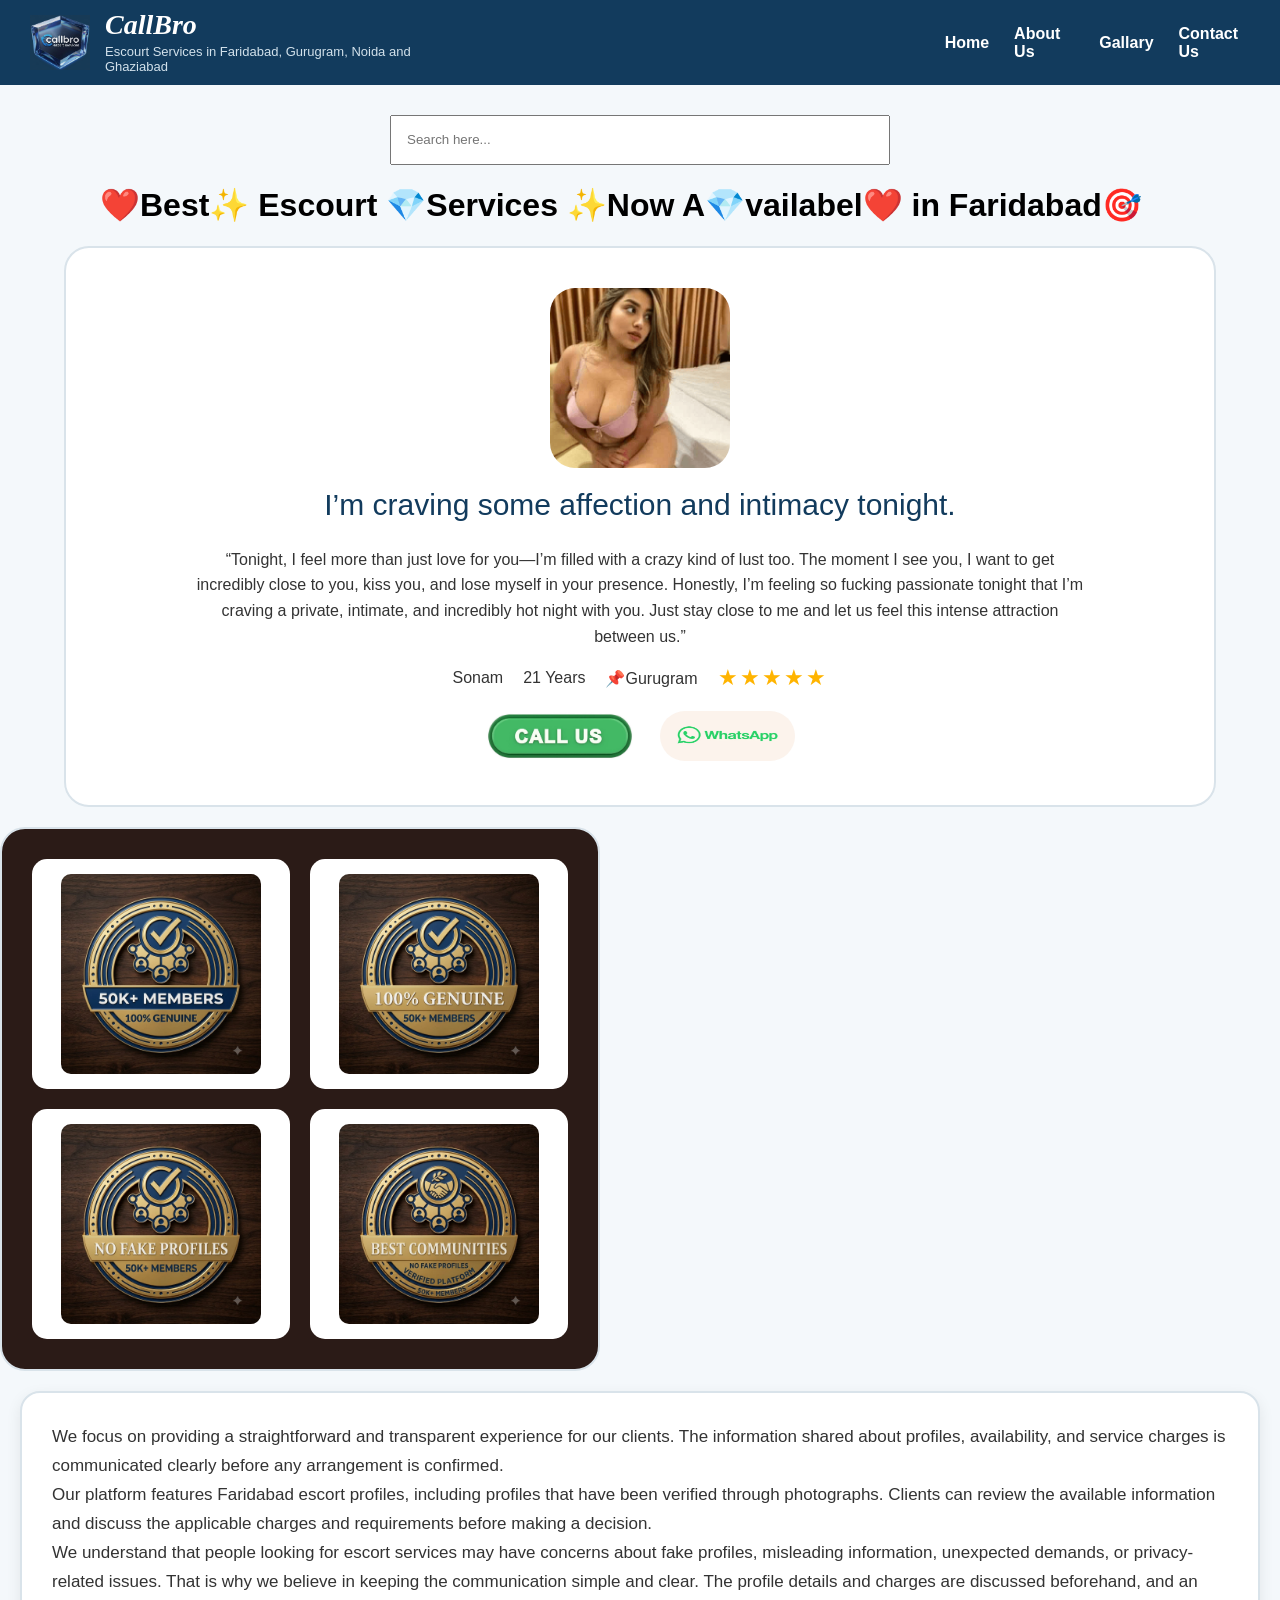
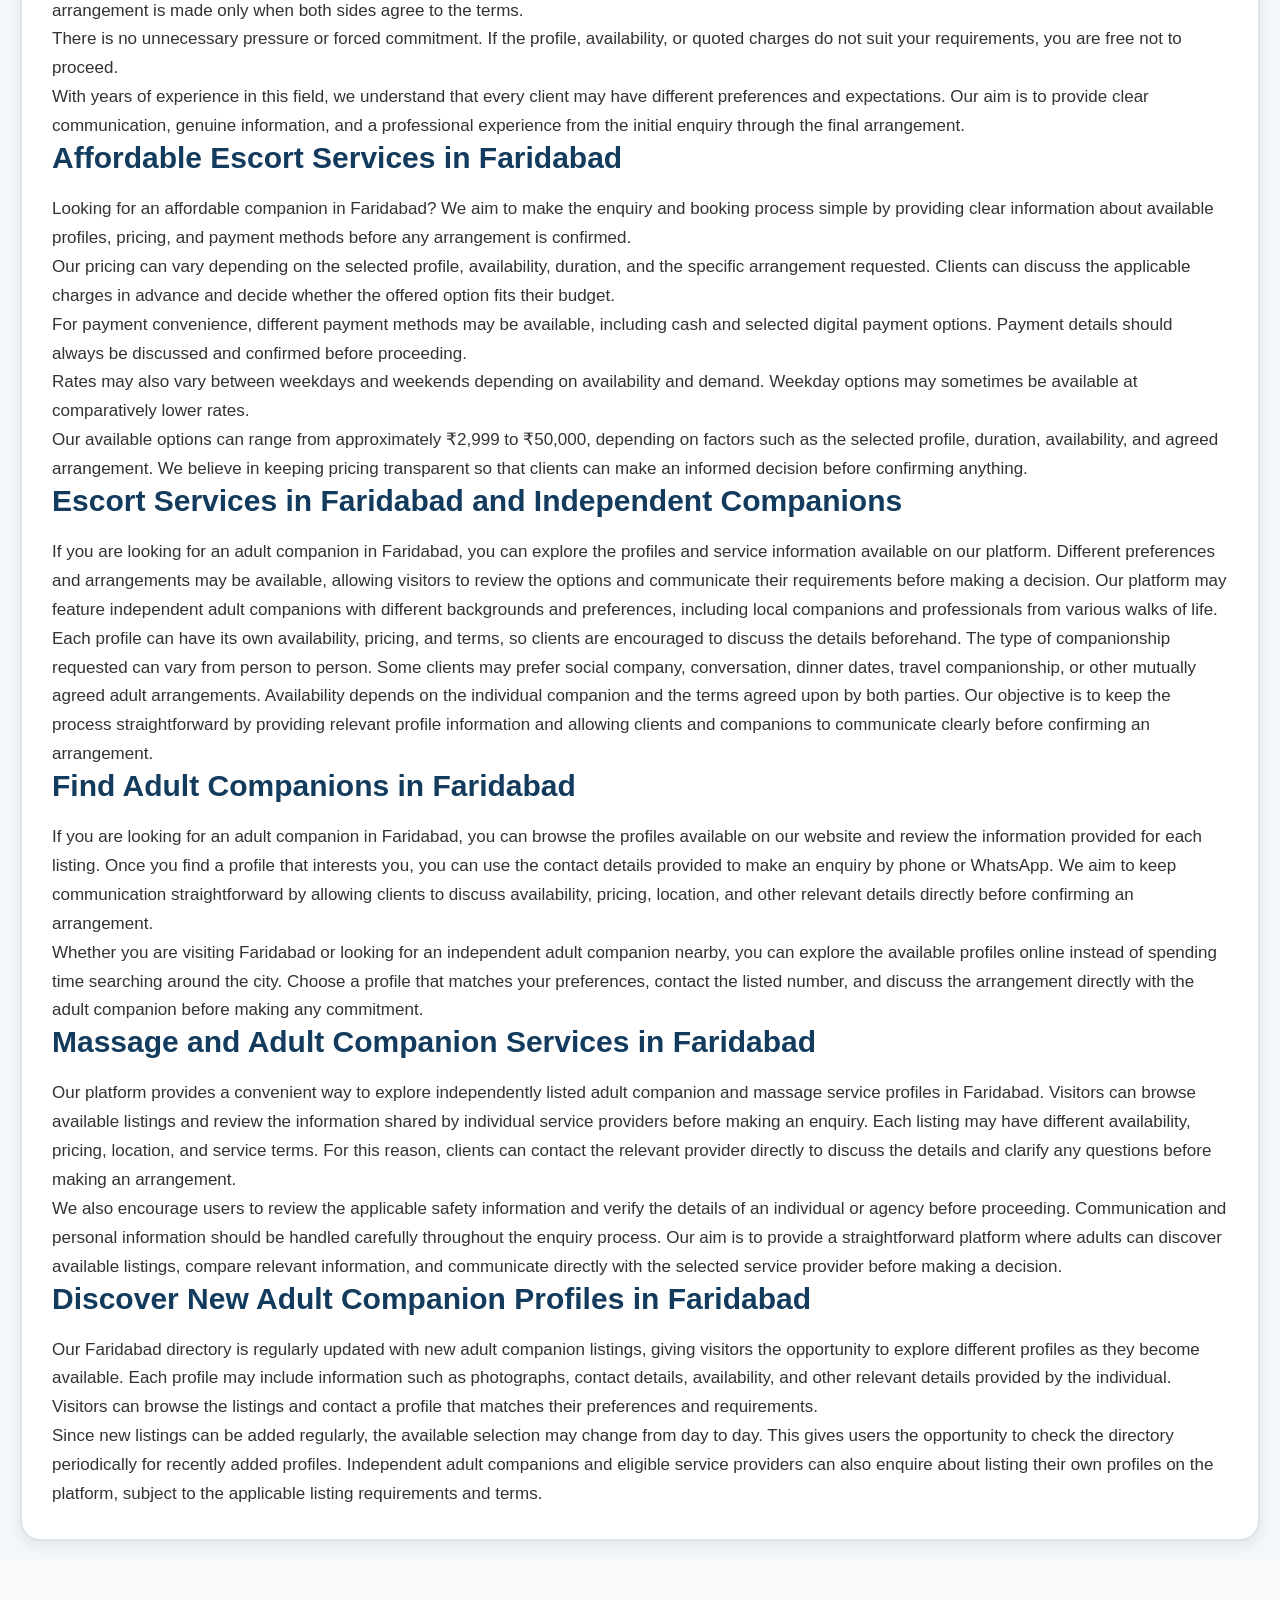
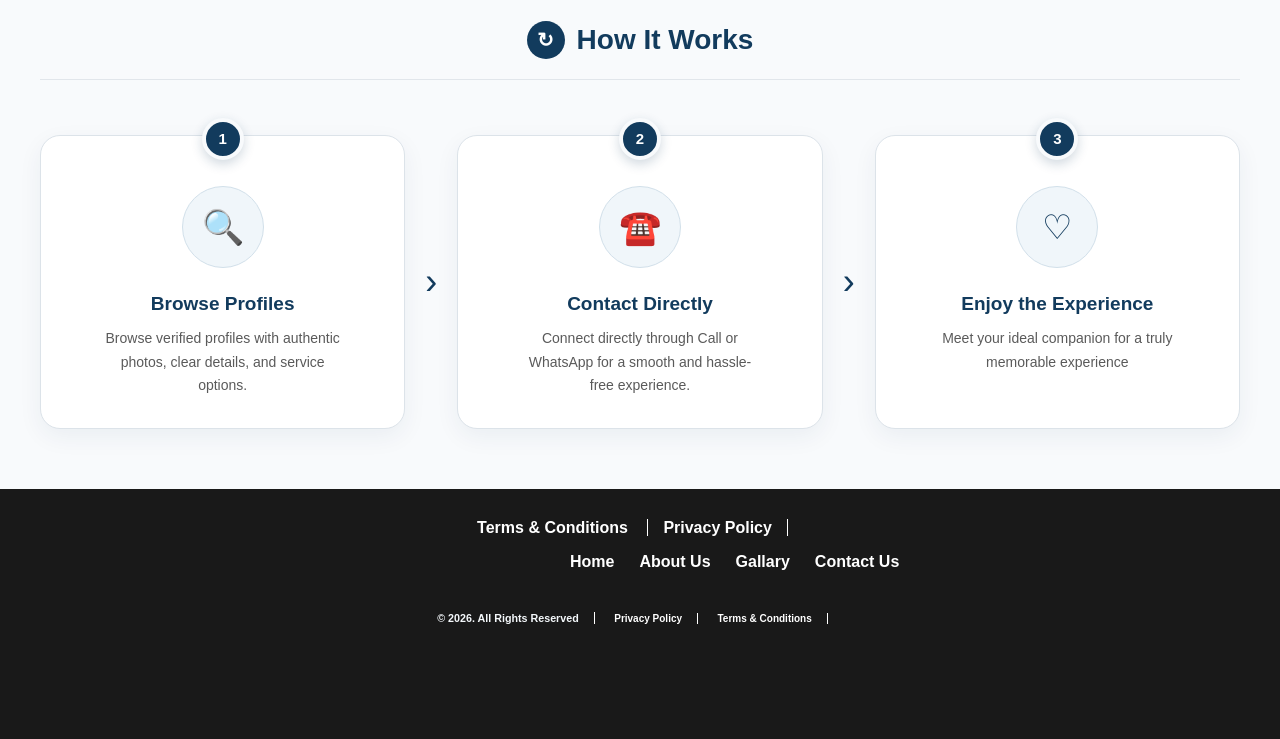
<file: About Us.html>
<!DOCTYPE html>
<html lang="en">
<head>
    <meta charset="UTF-8">
    <meta name="viewport" content="width=device-width, initial-scale=1.0">
    <title>Callbroescourtservices</title>
    <link rel="stylesheet" href="main.css">
</head>
<body>
                                                  <!--HEADER-->
   <header>

    <div class="logo-section">

        <img src="src/logo.png" alt="LOGO" class="logo">

        <div class="brand-name">
            <h1>CallBro</h1>
            <span>Escourt Services in Faridabad, Gurugram, Noida and Ghaziabad</span>
        </div>

    </div>

    <nav class="menu">
        <a href="home.html">Home</a>
        <a href="About Us.html">About Us</a>
        <a href="Gallary.html">Gallary</a>
        <a href="contact us.html">Contact Us</a>
    </nav>

</header>
                                                  <!--SEARCH-->
    <div id="searchbox">
        <input
            type="search"
            id="searchcontainer"
            placeholder="Search here..."
            list="search-options"
        >
        <datalist id="search-options">
            <option value="Faridabad">
            <option value="Noida">
            <option value="New Delhi">
            <option value="Gurugram">
        </datalist>
    </div>
    <main>
        <H1 class="best">❤️Best✨ Escourt 💎Services ✨Now A💎vailabel❤️ in Faridabad🎯</H1>

    <div class="lcms-box1">
        <img
    class="lcms-img"
    src="src\image8.png"
    alt="LCMS"
>
    <div class="lcms-content1">
            <a
                class="lcms-line1"
                href="https://wa.me/919355609397?text=Hi%20Do%20you%20have%20escourt%20services%20availabel%20?"
            >
                I’m craving some affection and intimacy tonight.
            </a>
            <p>
                “Tonight, I feel more than just love for you—I’m filled with a crazy kind of lust too. The moment I see you, I want to get incredibly close to you, kiss you, and lose myself in your presence. Honestly, I’m feeling so fucking passionate tonight that I’m craving a private, intimate, and incredibly hot night with you. Just stay close to me and let us feel this intense attraction between us.”
            </p>
             <div class="equipment-rating">
    <span class="equipment-name">Sonam</span>
    <span class="equipment-duration">21 Years</span>
    <span class="location">📌Gurugram</span>
    <span class="equipment-stars">★★★★★</span>
</div>
            
            <div>
                <a
                    class="contact-box"
                   href="tel:+919355609397"
                >
                    <img src="src/images (4).jpg" alt="Contact Us">
                </a>
                <a
                    class="whatsapp-box"
                    href="https://wa.me/919355609397?text=Hi%20Do%20you%20have%20escourt%20services%20availabel%20?"
                >
                    <img src="src/images (3).jpg" alt="WhatsApp">
                </a>
            </div>
        </div>
    </div>
        </main>
        <div class="genuine">

        <div>
            <img src="src/WhatsApp Image 2026-10-05 at 23.53.25.png"
                 alt="50k+ members">
        </div>

        <div>
            <img src="src/WhatsApp Image 2026-10-05 at 23.54.44.png"
                 alt="100% Genuine">
        </div>

        <div>
            <img src="src/WhatsApp Image 2026-10-05 at 23.55.39.png"
                 alt="No Fake Profiles">
        </div>

        <div>
            <img src="src/WhatsApp Image 2026-10-05 at 23.56.32.png"
                 alt="Best Communities">
        </div>

    </div>

</div>
        <div class="what-hplc">
    <p>We focus on providing a straightforward and transparent experience for our clients. The information shared about profiles, availability, and service charges is communicated clearly before any arrangement is confirmed.</p>
    <p>Our platform features Faridabad escort profiles, including profiles that have been verified through photographs. Clients can review the available information and discuss the applicable charges and requirements before making a decision.</p>
    <p>We understand that people looking for escort services may have concerns about fake profiles, misleading information, unexpected demands, or privacy-related issues. That is why we believe in keeping the communication simple and clear. The profile details and charges are discussed beforehand, and an arrangement is made only when both sides agree to the terms.</p>
    <p>There is no unnecessary pressure or forced commitment. If the profile, availability, or quoted charges do not suit your requirements, you are free not to proceed.</p>
    <p>With years of experience in this field, we understand that every client may have different preferences and expectations. Our aim is to provide clear communication, genuine information, and a professional experience from the initial enquiry through the final arrangement.</p>
    <h2>Affordable Escort Services in Faridabad</h2>
    <p>Looking for an affordable companion in Faridabad? We aim to make the enquiry and booking process simple by providing clear information about available profiles, pricing, and payment methods before any arrangement is confirmed.</p>
    <p>Our pricing can vary depending on the selected profile, availability, duration, and the specific arrangement requested. Clients can discuss the applicable charges in advance and decide whether the offered option fits their budget.</p>
    <p>For payment convenience, different payment methods may be available, including cash and selected digital payment options. Payment details should always be discussed and confirmed before proceeding.</p>
    <p>Rates may also vary between weekdays and weekends depending on availability and demand. Weekday options may sometimes be available at comparatively lower rates.</p>
    <p>Our available options can range from approximately ₹2,999 to ₹50,000, depending on factors such as the selected profile, duration, availability, and agreed arrangement. We believe in keeping pricing transparent so that clients can make an informed decision before confirming anything.</p>
    <h2>Escort Services in Faridabad and Independent Companions</h2>
    <p>If you are looking for an adult companion in Faridabad, you can explore the profiles and service information available on our platform. Different preferences and arrangements may be available, allowing visitors to review the options and communicate their requirements before making a decision.

Our platform may feature independent adult companions with different backgrounds and preferences, including local companions and professionals from various walks of life. Each profile can have its own availability, pricing, and terms, so clients are encouraged to discuss the details beforehand.

The type of companionship requested can vary from person to person. Some clients may prefer social company, conversation, dinner dates, travel companionship, or other mutually agreed adult arrangements. Availability depends on the individual companion and the terms agreed upon by both parties.

Our objective is to keep the process straightforward by providing relevant profile information and allowing clients and companions to communicate clearly before confirming an arrangement.</p>
<h2>Find Adult Companions in Faridabad</h2>
<p>If you are looking for an adult companion in Faridabad, you can browse the profiles available on our website and review the information provided for each listing. Once you find a profile that interests you, you can use the contact details provided to make an enquiry by phone or WhatsApp.

We aim to keep communication straightforward by allowing clients to discuss availability, pricing, location, and other relevant details directly before confirming an arrangement.
</p>
<p>Whether you are visiting Faridabad or looking for an independent adult companion nearby, you can explore the available profiles online instead of spending time searching around the city.

Choose a profile that matches your preferences, contact the listed number, and discuss the arrangement directly with the adult companion before making any commitment.</p>
<h2>Massage and Adult Companion Services in Faridabad</h2>
<p>Our platform provides a convenient way to explore independently listed adult companion and massage service profiles in Faridabad. Visitors can browse available listings and review the information shared by individual service providers before making an enquiry.

Each listing may have different availability, pricing, location, and service terms. For this reason, clients can contact the relevant provider directly to discuss the details and clarify any questions before making an arrangement.</p>
<p>We also encourage users to review the applicable safety information and verify the details of an individual or agency before proceeding. Communication and personal information should be handled carefully throughout the enquiry process.

Our aim is to provide a straightforward platform where adults can discover available listings, compare relevant information, and communicate directly with the selected service provider before making a decision.</p>
<h2>Discover New Adult Companion Profiles in Faridabad</h2>
<p>Our Faridabad directory is regularly updated with new adult companion listings, giving visitors the opportunity to explore different profiles as they become available.

Each profile may include information such as photographs, contact details, availability, and other relevant details provided by the individual. Visitors can browse the listings and contact a profile that matches their preferences and requirements.</p>
<p>Since new listings can be added regularly, the available selection may change from day to day. This gives users the opportunity to check the directory periodically for recently added profiles.

Independent adult companions and eligible service providers can also enquire about listing their own profiles on the platform, subject to the applicable listing requirements and terms.</p>
</div>
<section class="how-it-works">

    <div class="section-title">
        <span class="title-icon">↻</span>
        <h2>How It Works</h2>
    </div>

    <div class="steps-container">

        <!-- Step 1 -->
        <div class="step-card">
            <div class="step-number">1</div>

            <div class="step-icon">
                🔍
            </div>

            <h3>Browse Profiles</h3>

            <p>
                Browse verified profiles with authentic photos, clear details, and service options.
            </p>
        </div>

        <!-- Arrow -->
        <div class="step-arrow">›</div>

        <!-- Step 2 -->
        <div class="step-card">
            <div class="step-number">2</div>

            <div class="step-icon">
                ☎️
            </div>

            <h3>Contact Directly</h3>

            <p>
                Connect directly through Call or WhatsApp for a smooth and hassle-free experience.
            </p>
        </div>

        <!-- Arrow -->
        <div class="step-arrow">›</div>

        <!-- Step 3 -->
        <div class="step-card">
            <div class="step-number">3</div>

            <div class="step-icon">
                ♡
            </div>

            <h3>Enjoy the Experience</h3>

            <p>
                Meet your ideal companion for a truly memorable experience
            </p>
        </div>

    </div>

</section>

        <!--FOOTER-->
     <footer>
        <a class="terms-link"
            href="#"
            onclick="openTerms(); return false;"
        >
            Terms & Conditions 
        </a>
        <a class="Privacy"
            href="home.html">Privacy Policy</a>
        <menu class="menu">
        <a href="home.html">Home</a>
        <a href="About Us.html">About Us</a>
        <a href="Gallary.html">Gallary</a>
        <a href="tel:+919355609397">Contact Us</a>
    </menu>
    <h6 class="allrights">© 2026. All Rights Reserved </h6>
    <a class="Privacy1" 
           href="home.html">Privacy Policy</a>
</a> 
    <a class="terms-link1"
   href="#"
   onclick="openTerms(); return false;">
    Terms & Conditions
</a> 
    </footer>
    <!--TERMS POPUP-->
    <div id="termsOverlay">
        <div id="termsBox">
            <!-- Close Button -->
            <button
                class="closeBtn"
                onclick="closeTerms()"
            >
                &times;
            </button>
            <h2>Terms & Conditions</h2>
            <div class="termsContent">
                <h3>1. Acceptance of Terms</h3>
                <p>
                    By accessing and using this website, you agree to comply
                    with these Terms & Conditions.
                </p>
                <h3>2. Use of Website</h3>
                <p>
                    You agree to use this website only for lawful purposes
                    and in accordance with applicable laws.
                </p>
                <h3>3. Website Content</h3>
                <p>
                    The information provided on this website is for general
                    informational purposes and may be changed without notice.
                </p>
                <h3>4. User Responsibility</h3>
                <p>
                    You are responsible for your use of this website and
                    the information you provide.
                </p>
                <h3>5. Changes to Terms</h3>
                <p>
                    We reserve the right to update these Terms & Conditions
                    whenever necessary.
                </p>
            </div>
        </div>
    </div>
                                                <!--JAVASCRIPT-->
    <script>
                                                 /* Disclaimer */
        function acceptDisclaimer() {
            document.getElementById("disclaimerOverlay").style.display = "none";
        }
        function declineDisclaimer() {
            window.history.back();
        }
                                                 /* Terms & Conditions */
        function openTerms() {
            document.getElementById("termsOverlay").style.display = "flex";
        }
        function closeTerms() {

            document.getElementById("termsOverlay").style.display = "none";
        }
    </script>
</body>
</html>
</file>
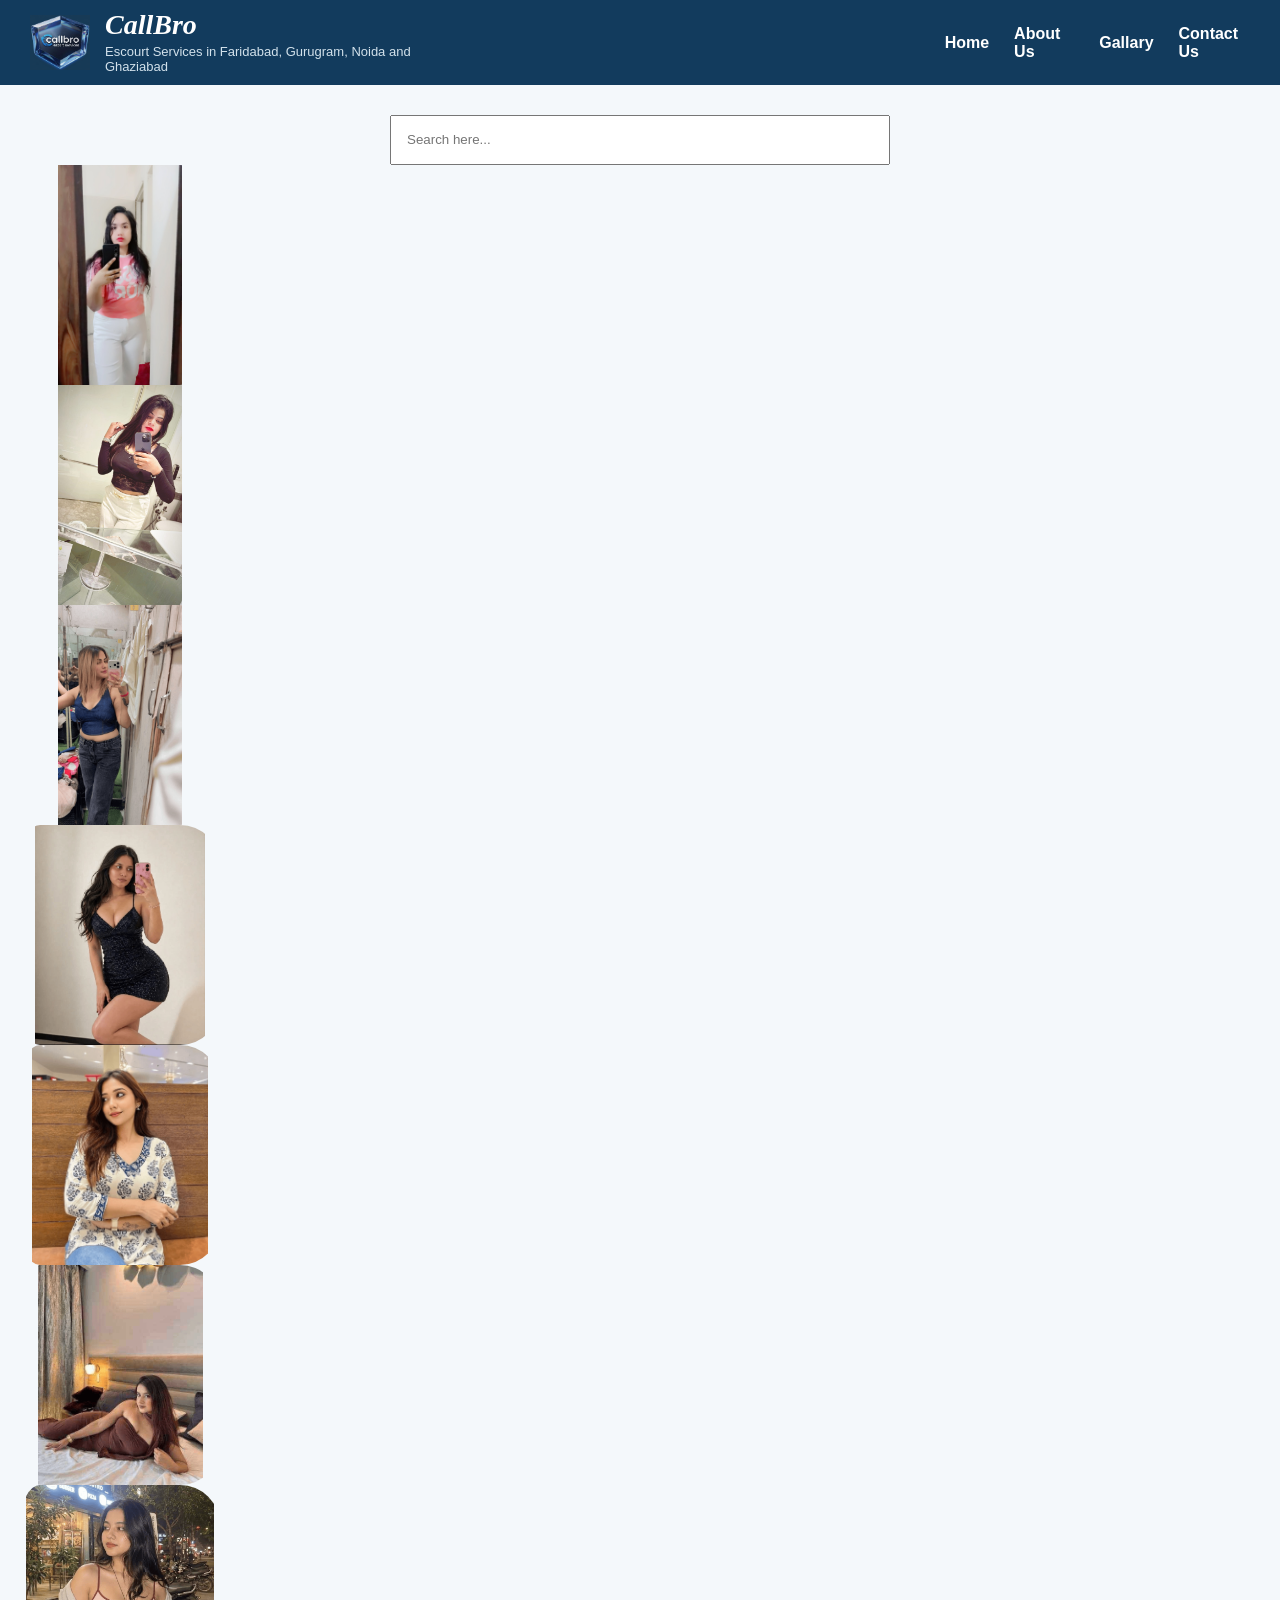
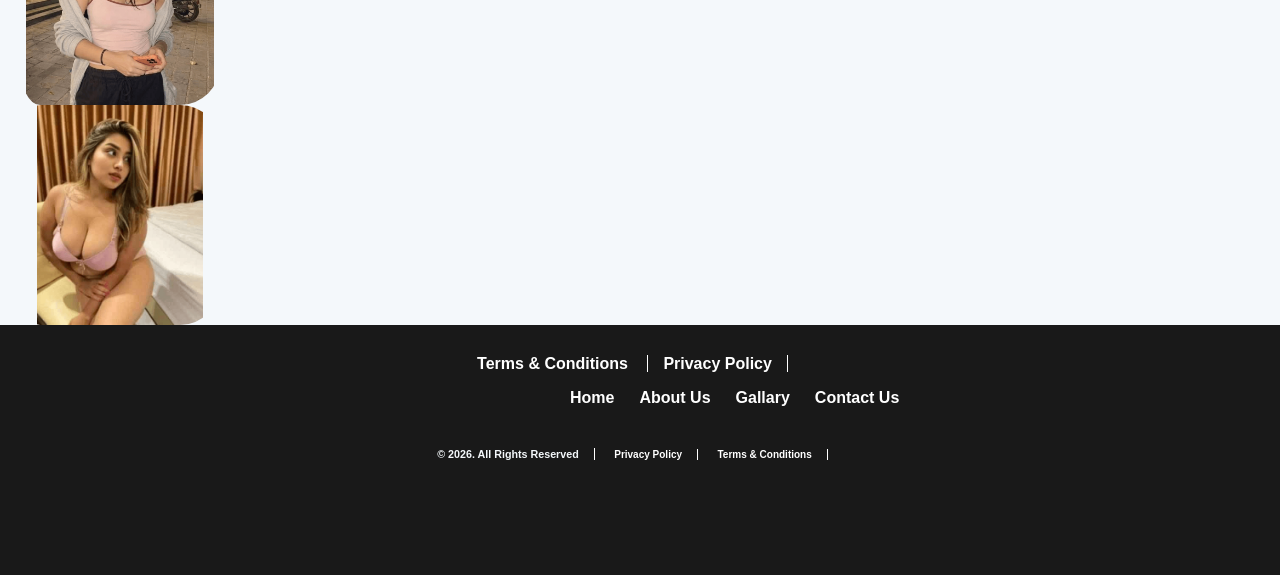
<file: Gallary.html>
<!DOCTYPE html>
<html lang="en">
<head>
    <meta charset="UTF-8">
    <meta name="viewport" content="width=device-width, initial-scale=1.0">
    <title>Callbroescourtservices</title>
    <link rel="stylesheet" href="main.css">
</head>
<body>
    <header>

    <div class="logo-section">

        <img src="src/logo.png" alt="LOGO" class="logo">

        <div class="brand-name">
            <h1>CallBro</h1>
            <span>Escourt Services in Faridabad, Gurugram, Noida and Ghaziabad</span>
        </div>

    </div>

    <nav class="menu">
        <a href="home.html">Home</a>
        <a href="About Us.html">About Us</a>
        <a href="Gallary.html">Gallary</a>
        <a href="contact us.html">Contact Us</a>
    </nav>

</header>
                                                  <!--SEARCH-->
    <div id="searchbox">
        <input
            type="search"
            id="searchcontainer"
            placeholder="Search here..."
            list="search-options"
        >
        <datalist id="search-options">
            <option value="Faridabad">
            <option value="Noida">
            <option value="New Delhi">
            <option value="Gurugram">
        </datalist>
    </div>
    <img id="images" src="src\image1.png" alt="Lusty Girl">
    <img id="images" src="src\image2.png" alt="Sexiest Baby">
    <img id="images" src="src\image3.png" alt="horny girl">
    <img id="images" src="src\image4.png" alt="fucking girl">
    <img id="images" src="src\image5.png" alt="boobs wali girl">
    <img id="images" src="src\image6.png" alt="love girl">
    <img id="images" src="src\image7.png" alt="slimm girl">
    <img id="images" src="src\image8.png" alt="bomb girl">
    <footer>
        <a class="terms-link"
            href="#"
            onclick="openTerms(); return false;"
        >
            Terms & Conditions 
        </a>
        <a class="Privacy"
            href="home.html">Privacy Policy</a>
        <menu class="menu">
        <a href="home.html">Home</a>
        <a href="About Us.html">About Us</a>
        <a href="Gallary.html">Gallary</a>
        <a href="tel:+919355609397">Contact Us</a>
    </menu>
    <h6 class="allrights">© 2026. All Rights Reserved </h6>
    <a class="Privacy1" 
           href="home.html">Privacy Policy</a>
</a> 
    <a class="terms-link1"
   href="#"
   onclick="openTerms(); return false;">
    Terms & Conditions
</a> 
    </footer>
</body>
</html>
</file>
<file: main.css>
/* =========================
   GLOBAL
========================= */

* {
    box-sizing: border-box;
}

body {
    margin: 0;
    padding-top: 75px;

    font-family: Arial, sans-serif;
    background-color: rgb(244, 248, 251);

}

/* =========================
   HEADER
========================= */

/* Header ko clean aur compact height dene ke liye */
header {
    position: fixed;
    top: 0;
    left: 0;
    width: 100%;
    height: 85px;

    background-color: rgb(18, 59, 93);

    display: flex;
    align-items: center;
    justify-content: space-between;

    padding: 8px 30px;
    box-sizing: border-box;

    z-index: 100;
}

/* Logo + Brand */
.logo-section {
    display: flex;
    align-items: center;
    gap: 15px;
}

.logo {
    width: 60px;
    height: 60px;
    object-fit: contain;
}

/* Sidharth + Faridabad */
.brand-name {
    display: flex;
    flex-direction: column;
    justify-content: center;
}

.brand-name h1 {
    margin: 0;
    color: white;
    font-family: cursive;
    font-style: italic;
    font-size: 28px;
    line-height: 1;
}

.brand-name span {
    margin-top: 5px;
    color: rgb(210, 225, 235);
    font-size: 13px;
    font-weight: 500;
}

/* Menu */
.menu {
    display: flex;
    align-items: center;
    margin-left: 500px;
    gap: 25px;
}

.menu a {
    color: white;
    text-decoration: none;
    
    font-size: 16px;
    font-weight: 600;
}

/* Header fixed hone ki wajah se */
body {
    margin: 0;
    padding-top: 85px;
}
/* =========================
   SEARCH BOX
========================= */

#searchbox {
    display: flex;
    justify-content: center;
}

#searchcontainer {
    width: 500px;
    height: 50px;
    padding: 0 15px;
    margin-top: 30px;
}


/* =========================
   MENU
========================= */



/* =========================
   GENERAL IMAGE
========================= */

#images {
    border-radius: 40px;
    object-fit: cover;
    padding-left: 20px;
}
.independent{
    margin-left: 20px;
}
.best{
    margin-left: 100px;
}
/* =========================
   HPLC BOX
========================= */

.hplc-box {
    display: flex;
    align-items: flex-start;
    gap: 20px;

    background: rgb(235, 243, 248);

    padding: 20px;
    margin: 20px;

    border: 2px solid rgb(217, 227, 234);
    border-radius: 25px;
}

#images {
    width: 220px !important;
    height: 220px !important;
    max-width: 250px !important;
    max-height: 220px !important;
    object-fit: contain !important;
    display: block;
}
.hplc-content {
    display: flex;
    flex-direction: column;
}

.hplc-line {
    margin: 0;
    font-size: 30px !important;
    text-decoration: none !important;
    font-size: 50px;
    color: rgb(18, 59, 93);
}

.hplc-content p {
    margin-top: 10px;
    color: rgb(51, 51, 51);
}
.equipment-rating {
    display: flex;
    align-items: center;
    gap: 20px;
}

.equipment-name {
    font-size: 16px;
    color: rgb(51, 51, 51);
}
.location{
  font-size: 16px;
    color: rgb(51, 51, 51);  
}

.equipment-duration {
    font-size: 16px;
    color: rgb(51, 51, 51);
}

.equipment-stars {
    color: rgb(255, 180, 0);
    font-size: 22px;
    letter-spacing: 2px;
}

/* =========================
   LCMS BOX
========================= */

.lcms-box {
    display: flex;
    align-items: flex-start;
    gap: 20px;

    background: rgb(235, 243, 248);

    padding: 20px;
    margin: 20px;

    border: 2px solid rgb(217, 227, 234);
    border-radius: 25px;
}

.lcms-img {
    width: 180px;
    height: 180px;
    border-radius: 25px;
    object-fit: cover;
}

.lcms-content {
    display: flex;
    flex-direction: column;
}

.lcms-line {
    margin: 0;
    font-size: 30px !important;
    text-decoration: none !important;
    font-size: 50px;
    color: rgb(18, 59, 93);
}

.lcms-content p {
    margin-top: 10px;
    color: rgb(51, 51, 51);
}


/* =========================
   LCMS ABOUT US BOX
   IMAGE TOP + CONTENT BELOW
========================= */

.lcms-box1 {
    display: flex;
    flex-direction: column;
    align-items: center;

    width: 90%;
    min-height: 500px;

    margin: 20px auto;
    padding: 40px;

    background-color: white;

    border: 2px solid rgb(217, 227, 234);
    border-radius: 25px;
}


/* LCMS IMAGE */

.lcms-box1 .lcms-img {
    display: block;

    width: 180px;
    height: 180px;

    margin: 0 0 20px 0;
    padding: 0;

    border-radius: 25px;

    object-fit: cover;
}


/* LCMS CONTENT */

.lcms-content1 {
    display: flex;
    flex-direction: column;
    align-items: center;

    width: 100%;
}


/* LCMS TITLE */

.lcms-line1 {
    display: block;

    margin: 0 0 15px 0;
    font-size: 30px !important;
    text-decoration: none !important;

    font-size: 50px;
    color: rgb(18, 59, 93);

    text-decoration: none;
}

.lcms-line1:hover {
    text-decoration: underline;
}


/* LCMS PARAGRAPH */

.lcms-content1 p {
    margin-top: 10px;

    color: rgb(51, 51, 51);

    line-height: 1.6;

    text-align: center;

    max-width: 900px;
}


/* =========================
   CONTACT BUTTON
========================= */

.contact-box img {
    height: 50px;
    display: inline-block;
    border-radius: 25px;
    margin-top: 20px;
}

.contact-box {
    display: inline-block;
}


/* =========================
   WHATSAPP BUTTON
========================= */

.whatsapp-box img {
    height: 50px;
    width: 135px;
    display: inline-block;
    border-radius: 25px;
    margin-top: 20px;
    margin-left: 20px;
}

.whatsapp-box {
    display: inline-block;
}


/* =========================
   GCMS BOX
========================= */

.gcms-box {
    display: flex;
    align-items: flex-start;
    gap: 20px;

    background: rgb(235, 243, 248);

    padding: 20px;
    margin: 20px;

    border: 2px solid rgb(217, 227, 234);
    border-radius: 25px;
}

.gcms-img {
    width: 180px;
    height: 180px;
    border-radius: 25px;
    object-fit: cover;
}

.gcms-content {
    display: flex;
    flex-direction: column;
}

.gcms-line {
    margin: 0;
    font-size: 30px !important;
    text-decoration: none !important;
    font-size: 50px;
    color: rgb(18, 59, 93);
}


/* =========================
   POLARIMETER BOX
========================= */

.polarimeter-box {
    display: flex;
    align-items: flex-start;
    gap: 20px;

    background: rgb(235, 243, 248);

    padding: 20px;
    margin: 20px;

    border: 2px solid rgb(217, 227, 234);
    border-radius: 25px;
}

.polarimeter-img {
    width: 180px;
    height: 180px;
    border-radius: 25px;
    object-fit: cover;
}

.polarimeter-content {
    display: flex;
    flex-direction: column;
}

.polarimeter-line {
    margin: 0;
    font-size: 30px !important;
    text-decoration: none !important;
    font-size: 50px;
    color: rgb(18, 59, 93);
}


/* =========================
   UV SPECTROPHOTOMETER
========================= */

.uv-box {
    display: flex;
    align-items: flex-start;
    gap: 20px;

    background: rgb(235, 243, 248);

    padding: 20px;
    margin: 20px;

    border: 2px solid rgb(217, 227, 234);
    border-radius: 25px;
}

.uv-img {
    width: 180px;
    height: 180px;
    border-radius: 25px;
    object-fit: cover;
}

.uv-content {
    display: flex;
    flex-direction: column;
}

.uv-line {
    margin: 0;
    font-size: 30px !important;
    text-decoration: none !important;
    font-size: 50px;
    color: rgb(18, 59, 93);
}


/* =========================
   FTIR BOX
========================= */

.ftir-box {
    display: flex;
    align-items: flex-start;
    gap: 20px;

    background: rgb(235, 243, 248);

    padding: 20px;
    margin: 20px;

    border: 2px solid rgb(217, 227, 234);
    border-radius: 25px;
}

.ftir-img {
    width: 180px;
    height: 180px;
    border-radius: 25px;
    object-fit: cover;
}

.ftir-content {
    display: flex;
    flex-direction: column;
}

.ftir-line {
    margin: 0;
    font-size: 30px !important;
    text-decoration: none !important;
    font-size: 50px;
    color: rgb(18, 59, 93);
}


/* =========================
   PH METER BOX
========================= */

.ph-box {
    display: flex;
    align-items: flex-start;
    gap: 20px;

    background: rgb(235, 243, 248);

    padding: 20px;
    margin: 20px;

    border: 2px solid rgb(217, 227, 234);
    border-radius: 25px;
}

.ph-img {
    width: 180px;
    height: 180px;
    border-radius: 25px;
    object-fit: cover;
}

.ph-content {
    display: flex;
    flex-direction: column;
}

.ph-line {
    margin: 0;
    font-size: 30px !important;
    text-decoration: none !important;
    font-size: 50px;
    color: rgb(18, 59, 93);
}


/* =========================
   OUR SERVICES
========================= */




/* =========================
   SERVICE CARDS
   CG1 TO CG15
========================= */

/* ================================
   OUR SERVICES + GENUINE SIDE BY SIDE
   ================================ */

.servicesrow {
    display: flex;
    flex-direction: row;
    align-items: stretch;
    gap: 20px;

    width: calc(100% - 40px);
    margin: 20px;
}


/* =========================
   OUR SERVICES - LEFT
========================= */

.ourservices {
    flex: 2;

    display: grid;
    grid-template-columns: repeat(3, 1fr);
    gap: 20px;
    width: 300px;
    background-color: white;

    border: 2px solid rgb(217, 227, 234);
    border-radius: 25px;

    padding: 30px;
    margin: 0;
}


/* OUR SERVICES HEADING */

.ourservices h2 {
    grid-column: 1 / -1;

    text-align: center;

    color: rgb(18, 59, 93);

    font-size: 32px;

    margin: 0 0 10px 0;
}


/* =========================
   SERVICE OUTER DIV
========================= */

.ourservices > div {
    display: flex;
}


/* =========================
   SERVICE LINKS
========================= */

.cg1,
.cg2,
.cg3,
.cg4,
.cg5,
.cg6,
.cg7,
.cg8,
.cg9,
.cg10,
.cg11,
.cg12,
.cg13,
.cg14,
.cg15,
 .cg16,
 .cg17,
 .cg18,
 .cg19,
 .cg20,
 .cg21,
 .cg22,
 .cg23,
 .cg24{
    display: flex;

    align-items: center;
    justify-content: center;

    width: 100%;
    min-height: 80px;

    padding: 20px;

    background-color: white;

    border: 2px solid rgb(217, 227, 234);

    border-radius: 15px;

    color: rgb(18, 59, 93);

    text-decoration: none;

    font-size: 18px;
    font-weight: bold;

    transition: 0.3s;
}


/* SERVICE HOVER */

.cg1:hover,
.cg2:hover,
.cg3:hover,
.cg4:hover,
.cg5:hover,
.cg6:hover,
.cg7:hover,
.cg8:hover,
.cg9:hover,
.cg10:hover,
.cg11:hover,
.cg12:hover,
.cg13:hover,
.cg14:hover,
.cg15:hover,
.cg16:hover,
.cg17:hover,
.cg18:hover,
.cg19:hover,
.cg20:hover,
.cg21:hover,
.cg22:hover,
.cg23:hover,
.cg24:hover{
    border-color: rgb(18, 59, 93);

    box-shadow: 0 5px 15px rgba(0, 0, 0, 0.12);

    transform: translateY(-3px);
}


/* =========================
   GENUINE - RIGHT SIDE
========================= */

.genuine {
    flex: 1;

    display: grid;

    grid-template-columns: repeat(2, 1fr);

    gap: 20px;
    width: 600px;

    background-color: rgb(43, 27, 23);

    border: 2px solid rgb(217, 227, 234);

    border-radius: 25px;

    padding: 30px;
    margin: 0;
}


/* =========================
   GENUINE IMAGE BOX
========================= */

.genuine > div {
    display: flex;

    align-items: center;
    justify-content: center;

    background-color: white;

    padding: 15px;

    border-radius: 15px;

    min-height: 180px;
}


/* =========================
   GENUINE IMAGES
========================= */

.genuine img {
    display: block;

    width: 100%;
    max-width: 200px;

    height: auto;

    border-radius: 10px;

    object-fit: contain;
}
/* =========================
   WEBSITE CONTENT
========================= */

.website-content {
    padding: 50px;

    text-align: center;

    color: rgb(51, 51, 51);
}
.topcities {
    flex: 1;
    display: grid;
    grid-template-columns: repeat(2, 1fr);
    gap: 20px;

    background-color: white;
    border: 2px solid rgb(217, 227, 234);
    border-radius: 25px;
    height: 300px;
    padding-right: 200px;
    padding-left: 200px;
    padding-bottom: 50px;
    margin-right: 200px;
    margin-left: 200px;
    margin-bottom: 20px;
}

.topcities h2 {
    grid-column: 1 / -1;
    text-align: center;

    color: rgb(18, 59, 93);
    font-size: 32px;
    margin: 0 0 10px 0;
    padding-top: 20px;
}

.cg51,
.cg52,
.cg53,
.cg54 {
    display: flex;
    align-items: center;
    justify-content: center;

    width: 100%;
    min-height: 80px;
    padding: 20px;

    background-color: white;
    border: 2px solid rgb(217, 227, 234);
    border-radius: 15px;

    color: rgb(18, 59, 93);
    text-decoration: none;
    font-size: 18px;
    font-weight: bold;

    transition: 0.3s;
}

.cg51:hover,
.cg52:hover,
.cg53:hover,
.cg54:hover {
    border-color: rgb(18, 59, 93);
    box-shadow: 0 5px 15px rgba(0, 0, 0, 0.12);
    transform: translateY(-3px);
}
.what-hplc {
    background-color: white;
    border: 2px solid rgb(217, 227, 234);
    border-radius: 20px;
    padding: 30px;
    margin: 20px;
    box-shadow: 0 5px 15px rgba(0, 0, 0, 0.08);
}

.what-hplc h2 {
    color: rgb(18, 59, 93);
    font-size: 30px;
    margin-top: 0;
    margin-bottom: 20px;
}

.what-hplc p {
    color: rgb(51, 51, 51);
    font-size: 17px;
    line-height: 1.7;
    margin: 0;
}
/* =========================
   HOW IT WORKS - NEW DESIGN
========================= */

.how-it-works {
    width: 100%;
    padding: 60px 40px;
    box-sizing: border-box;
    background: rgb(248, 250, 252);
}


/* =========================
   SECTION TITLE
========================= */

.section-title {
    max-width: 1250px;
    margin: 0 auto;

    display: flex;
    align-items: center;
    justify-content: center;
    gap: 12px;

    padding-bottom: 20px;
    border-bottom: 1px solid rgb(225, 230, 235);
}

.section-title h2 {
    margin: 0;

    font-size: 28px;
    font-weight: 700;

    color: rgb(18, 59, 93);
}

.title-icon {
    width: 38px;
    height: 38px;

    display: flex;
    align-items: center;
    justify-content: center;

    border-radius: 50%;

    background-color: rgb(18, 59, 93);
    color: white;

    font-size: 20px;
    font-weight: bold;
}


/* =========================
   STEPS CONTAINER
========================= */

.steps-container {
    max-width: 1250px;

    margin: 55px auto 0;

    display: flex;
    align-items: stretch;
    justify-content: center;

    gap: 18px;
}


/* =========================
   STEP CARD
========================= */

.step-card {
    position: relative;

    flex: 1;

    min-height: 270px;

    padding: 45px 28px 30px;

    box-sizing: border-box;

    text-align: center;

    background-color: white;

    border: 1px solid rgb(220, 227, 233);
    border-radius: 20px;

    box-shadow: 0 8px 25px rgba(18, 59, 93, 0.06);

    transition: all 0.3s ease;
}

.step-card:hover {
    transform: translateY(-8px);

    border-color: rgb(18, 59, 93);

    box-shadow: 0 15px 35px rgba(18, 59, 93, 0.12);
}


/* =========================
   NUMBER
========================= */

.step-number {
    position: absolute;

    top: -18px;
    left: 50%;

    transform: translateX(-50%);

    width: 42px;
    height: 42px;

    display: flex;
    align-items: center;
    justify-content: center;

    background-color: rgb(18, 59, 93);
    color: white;

    border: 4px solid rgb(248, 250, 252);

    border-radius: 50%;

    font-size: 15px;
    font-weight: 700;

    box-shadow: 0 4px 12px rgba(18, 59, 93, 0.2);
}


/* =========================
   ICON
========================= */

.step-icon {
    width: 82px;
    height: 82px;

    margin: 5px auto 25px;

    display: flex;
    align-items: center;
    justify-content: center;

    background-color: rgb(240, 246, 250);

    border: 1px solid rgb(210, 224, 234);

    border-radius: 50%;

    color: rgb(18, 59, 93);

    font-size: 34px;

    transition: 0.3s ease;
}

.step-card:hover .step-icon {
    background-color: rgb(18, 59, 93);
    color: white;
}


/* =========================
   CARD HEADING
========================= */

.step-card h3 {
    margin: 0 0 12px;

    font-size: 19px;
    font-weight: 700;

    color: rgb(18, 59, 93);
}


/* =========================
   CARD TEXT
========================= */

.step-card p {
    margin: 0 auto;

    max-width: 240px;

    font-size: 14px;
    line-height: 1.7;

    color: rgb(90, 90, 90);
}


/* =========================
   ARROWS
========================= */

.step-arrow {
    align-self: center;

    font-size: 36px;

    color: rgb(18, 59, 93);

    font-weight: 400;

    margin: 0 2px;
}



/* =========================
   FOOTER
========================= */

footer {
    background-color: rgb(25, 25, 25);

    text-align: center;

    min-height: 250px;

    padding: 30px;

    color: white;
}

footer a {
    color: white;

    font-weight: bold;
}

footer a:hover {
    color: rgb(100, 180, 255);

    text-decoration: underline;
}


/* =========================
   TERMS OVERLAY
========================= */

#termsOverlay {
    display: none;

    position: fixed;

    inset: 0;

    justify-content: center;
    align-items: center;

    background: rgba(0, 0, 0, 0.35);

    backdrop-filter: blur(10px);
    -webkit-backdrop-filter: blur(10px);

    z-index: 10000;
}


/* =========================
   TERMS BOX
========================= */

#termsBox {
    position: relative;

    width: 480px;
    max-width: 90%;
    max-height: 75vh;

    color: white;

    background: black;

    padding: 30px;

    border-radius: 18px;

    box-shadow: 0 15px 50px rgba(0, 0, 0, 0.4);
}


/* =========================
   TERMS HEADING
========================= */

#termsBox h2 {
    text-align: center;

    margin-top: 0;

    font-size: 27px;

    color: white;
}


/* =========================
   CLOSE BUTTON
========================= */

.closeBtn {
    position: absolute;

    top: 8px;
    right: 14px;

    z-index: 10001;

    border: none;

    background: transparent;

    font-size: 30px;

    color: white;

    cursor: pointer;

    pointer-events: auto;
}

.closeBtn:hover {
    color: red;
}


/* =========================
   TERMS CONTENT
========================= */

.termsContent {
    max-height: 50vh;

    overflow-y: auto;

    padding-right: 10px;
}

.termsContent h3 {
    font-size: 17px;

    color: white;

    margin-bottom: 5px;
}

.termsContent p {
    font-size: 14px;

    line-height: 1.6;

    color: #ddd;

    margin-top: 0;
}


/* =========================
   PRIVACY POLICY OVERLAY
========================= */

#PolicyOverlay {
    display: none;

    position: fixed;

    inset: 0;

    justify-content: center;
    align-items: center;

    background: rgba(0, 0, 0, 0.35);

    backdrop-filter: blur(10px);
    -webkit-backdrop-filter: blur(10px);

    z-index: 10000;
}


/* =========================
   PRIVACY POLICY BOX
========================= */

#PolicyBox {
    position: relative;

    width: 480px;
    max-width: 90%;
    max-height: 75vh;

    background: black;

    color: white;

    padding: 30px;

    border-radius: 18px;

    box-shadow: 0 15px 50px rgba(0, 0, 0, 0.4);
}


/* =========================
   PRIVACY POLICY HEADING
========================= */

#PolicyBox h2 {
    text-align: center;

    margin-top: 0;

    font-size: 27px;

    color: white;
}


/* =========================
   PRIVACY CLOSE BUTTON
========================= */

.closeBtn1 {
    position: absolute;

    top: 8px;
    right: 14px;

    border: none;

    background: transparent;

    font-size: 30px;

    color: white;

    cursor: pointer;
}

.closeBtn1:hover {
    color: red;
}


/* =========================
   PRIVACY CONTENT
========================= */

.PolicyContent {
    max-height: 50vh;

    overflow-y: auto;

    padding-right: 10px;
}

.PolicyContent h3 {
    font-size: 17px;

    color: white;

    margin-bottom: 5px;
}

.PolicyContent p {
    font-size: 14px;

    line-height: 1.6;

    color: #ddd;

    margin-top: 0;
}


/* =========================
   TERMS LINK
========================= */

.terms-link {
    border-right: 1px solid white;
    text-decoration: none;

    padding-right: 15px;

    margin-right: 15px;
}


/* =========================
   PRIVACY LINK
========================= */

.Privacy {
    border-right: 1px solid white;
    text-decoration: none;

    padding-right: 15px;

    margin-right: 15px;
}


/* =========================
   ALL RIGHTS RESERVED
========================= */

.allrights {
    display: inline-block;

    color: rgb(244, 248, 251);

    border-right: 1px solid white;

    padding-right: 15px;

    margin-right: 15px;
}


/* =========================
   SMALL FOOTER LINKS
========================= */

.Privacy1 {
    font-size: 10px;
text-decoration: none;
    border-right: 1px solid white;

    padding-right: 15px;

    margin-right: 15px;
}

.terms-link1 {
    font-size: 10px;

    border-right: 1px solid white;

    padding-right: 15px;

    margin-right: 15px;

    color: white;

    text-decoration: none;
}


/* =========================
   DISCLAIMER OVERLAY
========================= */

#disclaimerOverlay {
    position: fixed;

    inset: 0;

    background: rgba(0, 0, 0, 0.3);

    backdrop-filter: blur(12px);
    -webkit-backdrop-filter: blur(12px);

    display: flex;

    justify-content: center;
    align-items: center;

    z-index: 9999;
}


/* =========================
   DISCLAIMER BOX
========================= */

#disclaimerBox {
    width: 450px;

    max-width: 90%;

    background: white;

    padding: 30px;

    border-radius: 15px;

    text-align: center;

    box-shadow: 0 10px 40px rgba(0, 0, 0, 0.3);
}

#disclaimerBox h2 {
    margin-top: 0;

    color: rgb(18, 59, 93);
}

#disclaimerBox p {
    line-height: 1.6;

    color: rgb(85, 85, 85);
}


body.no-scroll {
    overflow: hidden !important;
}



/* =========================
   DISCLAIMER BUTTON
========================= */

#disclaimerBox button {
    padding: 12px 25px;

    border: none;

    border-radius: 8px;

    background: rgb(0, 123, 255);

    color: white;

    font-size: 16px;

    cursor: pointer;
}

#disclaimerBox button:hover {
    background: rgb(0, 86, 179);
}


/* =========================
   DECLINE BUTTON
========================= */

#declineBtn {
    background: rgb(220, 53, 69);

    color: white;
}

#declineBtn:hover {
    background: rgb(176, 42, 55);
}
/* Floating Calling + WhatsApp Buttons */

.floating-contact {
    position: fixed !important;
    right: 20px !important;
    bottom: 25px !important;

    display: flex !important;
    flex-direction: column !important;
    gap: 15px !important;

    z-index: 999999 !important;
}

.call-button,
.whatsapp-button {
    width: 60px !important;
    height: 60px !important;

    display: flex !important;
    align-items: center !important;
    justify-content: center !important;

    border-radius: 50% !important;

    text-decoration: none !important;

    font-size: 30px !important;
    font-weight: bold !important;

    box-shadow: 0 4px 12px rgba(0,0,0,0.3) !important;
}

.call-button {
    background-color: green !important;
    color: white !important;
}

.whatsapp-button {
    background-color: green !important;
    color: white !important;
    font-size: 25px !important;
}

.call-button:hover,
.whatsapp-button:hover {
    transform: scale(1.1);
}
/* =========================
   MOBILE RESPONSIVE
========================= */

@media (max-width: 768px) {

    /* BODY */
    body {
        padding-top: 140px;
        overflow-x: hidden;
    }


    /* =========================
       HEADER
    ========================= */

    header {
        height: auto;
        min-height: 130px;
        padding: 10px 15px;

        display: flex;
        flex-direction: column;
        justify-content: center;
        gap: 10px;
    }

    .logo-section {
        gap: 10px;
    }

    .logo {
        width: 45px !important;
        height: 45px !important;
        max-width: 45px !important;
        max-height: 45px !important;
    }

    .brand-name h1 {
        font-size: 24px;
    }

    .brand-name span {
        font-size: 12px;
    }


    /* MENU */

    .menu {
        margin-left: 0;
        gap: 15px;

        display: flex;
        flex-wrap: wrap;
        justify-content: center;
    }

    .menu a {
        font-size: 13px;
    }


    /* =========================
       SEARCH BOX
    ========================= */

    #searchbox {
        width: 100%;
        padding: 0 15px;
    }

    #searchcontainer {
        width: 100%;
        max-width: 500px;
        height: 45px;
        margin-top: 20px;
    }


    /* =========================
       HPLC / LCMS / GCMS /
       POLARIMETER / UV / FTIR / PH
    ========================= */

    .hplc-box,
    .lcms-box,
    .gcms-box,
    .polarimeter-box,
    .uv-box,
    .ftir-box,
    .ph-box {

        flex-direction: column;
        align-items: center;

        width: calc(100% - 30px);

        margin: 15px;

        padding: 20px;

        gap: 15px;
    }


    /* HPLC IMAGE */

    #images {
        width: 150px !important;
        height: 150px !important;

        max-width: 150px !important;
        max-height: 150px !important;

        padding-left: 0;
    }


    /* OTHER IMAGES */

    .lcms-img,
    .gcms-img,
    .polarimeter-img,
    .uv-img,
    .ftir-img,
    .ph-img {

        width: 150px;
        height: 150px;
    }


    /* CONTENT */

    .hplc-content,
    .lcms-content,
    .gcms-content,
    .polarimeter-content,
    .uv-content,
    .ftir-content,
    .ph-content {

        width: 100%;
        align-items: center;
        text-align: center;
    }


    /* EQUIPMENT TITLE */

    .hplc-line,
    .lcms-line,
    .gcms-line,
    .polarimeter-line,
    .uv-line,
    .ftir-line,
    .ph-line {

        font-size: 28px !important;
    }


    /* PARAGRAPH */

    .hplc-content p,
    .lcms-content p {

        font-size: 14px;
        line-height: 1.6;
    }


    /* RATING */

    .equipment-rating {
        flex-wrap: wrap;
        justify-content: center;
        gap: 10px;
    }

    .equipment-stars {
        font-size: 18px;
    }


    /* =========================
       CONTACT BUTTONS
    ========================= */

    .contact-box img {
        height: 45px;
        margin-top: 15px;
    }

    .whatsapp-box img {
        height: 45px;
        width: 120px;
        margin-top: 15px;
        margin-left: 8px;
    }


    /* =========================
       LCMS ABOUT US
    ========================= */

    .lcms-box1 {

        width: calc(100% - 30px);

        min-height: auto;

        margin: 15px;

        padding: 25px 15px;
    }

    .lcms-box1 .lcms-img {

        width: 150px;
        height: 150px;
    }

    .lcms-content1 {
        width: 100%;
    }

    .lcms-line1 {
        font-size: 28px !important;
    }

    .lcms-content1 p {
        font-size: 14px;
        line-height: 1.6;
    }


    /* =========================
       OUR SERVICES
    ========================= */

    .servicesrow {

        width: calc(100% - 30px);

        margin: 15px;

        flex-direction: column;

        gap: 15px;
    }


    .ourservices {

        width: 100%;

        display: grid;

        grid-template-columns: 1fr;

        gap: 12px;

        padding: 20px;
    }


    .ourservices h2 {

        font-size: 26px;
    }


    .cg1,
    .cg2,
    .cg3,
    .cg4,
    .cg5,
    .cg6,
    .cg7,
    .cg8,
    .cg9,
    .cg10,
    .cg11,
    .cg12,
    .cg13,
    .cg14,
    .cg15,
    .cg16,
    .cg17,
    .cg18,
    .cg19,
    .cg20,
    .cg21,
    .cg22,
    .cg23,
    .cg24 {

        min-height: 65px;

        padding: 15px;

        font-size: 16px;
    }


    /* =========================
       GENUINE
    ========================= */

    .genuine {

        width: 100%;

        display: grid;

        grid-template-columns: repeat(2, 1fr);

        gap: 10px;

        padding: 15px;
    }

    .genuine > div {

        min-height: 120px;

        padding: 10px;
    }

    .genuine img {

        max-width: 100%;
    }


    /* =========================
       TOP CITIES
    ========================= */

    .topcities {

        display: block;

        width: calc(100% - 30px);

        height: auto;

        margin: 15px;

        padding: 20px;
    }

    .topcities h2 {

        font-size: 26px;

        padding-top: 0;
        margin-bottom: 20px;
    }


    .cg51,
    .cg52,
    .cg53,
    .cg54 {

        min-height: 60px;

        margin-bottom: 12px;

        padding: 15px;

        font-size: 16px;
    }


    /* =========================
       WHAT IS HPLC
    ========================= */

    .what-hplc {

        margin: 15px;

        padding: 20px;
    }

    .what-hplc h2 {

        font-size: 25px;
    }

    .what-hplc p {

        font-size: 15px;

        line-height: 1.6;
    }


    /* =========================
       HOW IT WORKS
    ========================= */

    .how-it-works {

        padding: 40px 15px;
    }

    .section-title {

        gap: 8px;
    }

    .section-title h2 {

        font-size: 23px;
    }

    .title-icon {

        width: 34px;
        height: 34px;

        font-size: 17px;
    }


    .steps-container {

        margin-top: 40px;

        flex-direction: column;

        align-items: center;

        gap: 30px;
    }


    .step-card {

        width: 100%;

        max-width: 380px;

        min-height: auto;

        padding: 40px 20px 25px;
    }


    .step-card h3 {

        font-size: 18px;
    }

    .step-card p {

        font-size: 14px;
    }


    .step-arrow {

        transform: rotate(90deg);

        font-size: 30px;

        margin: -10px 0;
    }


    /* =========================
       WEBSITE CONTENT
    ========================= */

    .website-content {

        padding: 30px 15px;
    }


    /* =========================
       FOOTER
    ========================= */

    footer {

        min-height: auto;

        padding: 25px 15px;
    }

    footer a {

        font-size: 13px;
    }


    /* =========================
       TERMS / PRIVACY POPUP
    ========================= */

    #termsBox,
    #PolicyBox {

        width: calc(100% - 30px);

        max-width: none;

        max-height: 80vh;

        padding: 25px 18px;
    }

    #termsBox h2,
    #PolicyBox h2 {

        font-size: 23px;

        padding-right: 20px;
    }

    .termsContent p,
    .PolicyContent p {

        font-size: 13px;
    }


    /* =========================
       DISCLAIMER
    ========================= */

    #disclaimerBox {

        width: calc(100% - 30px);

        padding: 25px 18px;
    }

    #disclaimerBox h2 {

        font-size: 23px;
    }

    #disclaimerBox p {

        font-size: 14px;
    }


    /* =========================
       FLOATING BUTTONS
    ========================= */

    .floating-contact {

        right: 12px !important;

        bottom: 15px !important;

        gap: 10px !important;
    }

    .call-button,
    .whatsapp-button {

        width: 52px !important;

        height: 52px !important;

        font-size: 25px !important;
    }

    .whatsapp-button {

        font-size: 22px !important;
    }

}
</file>
